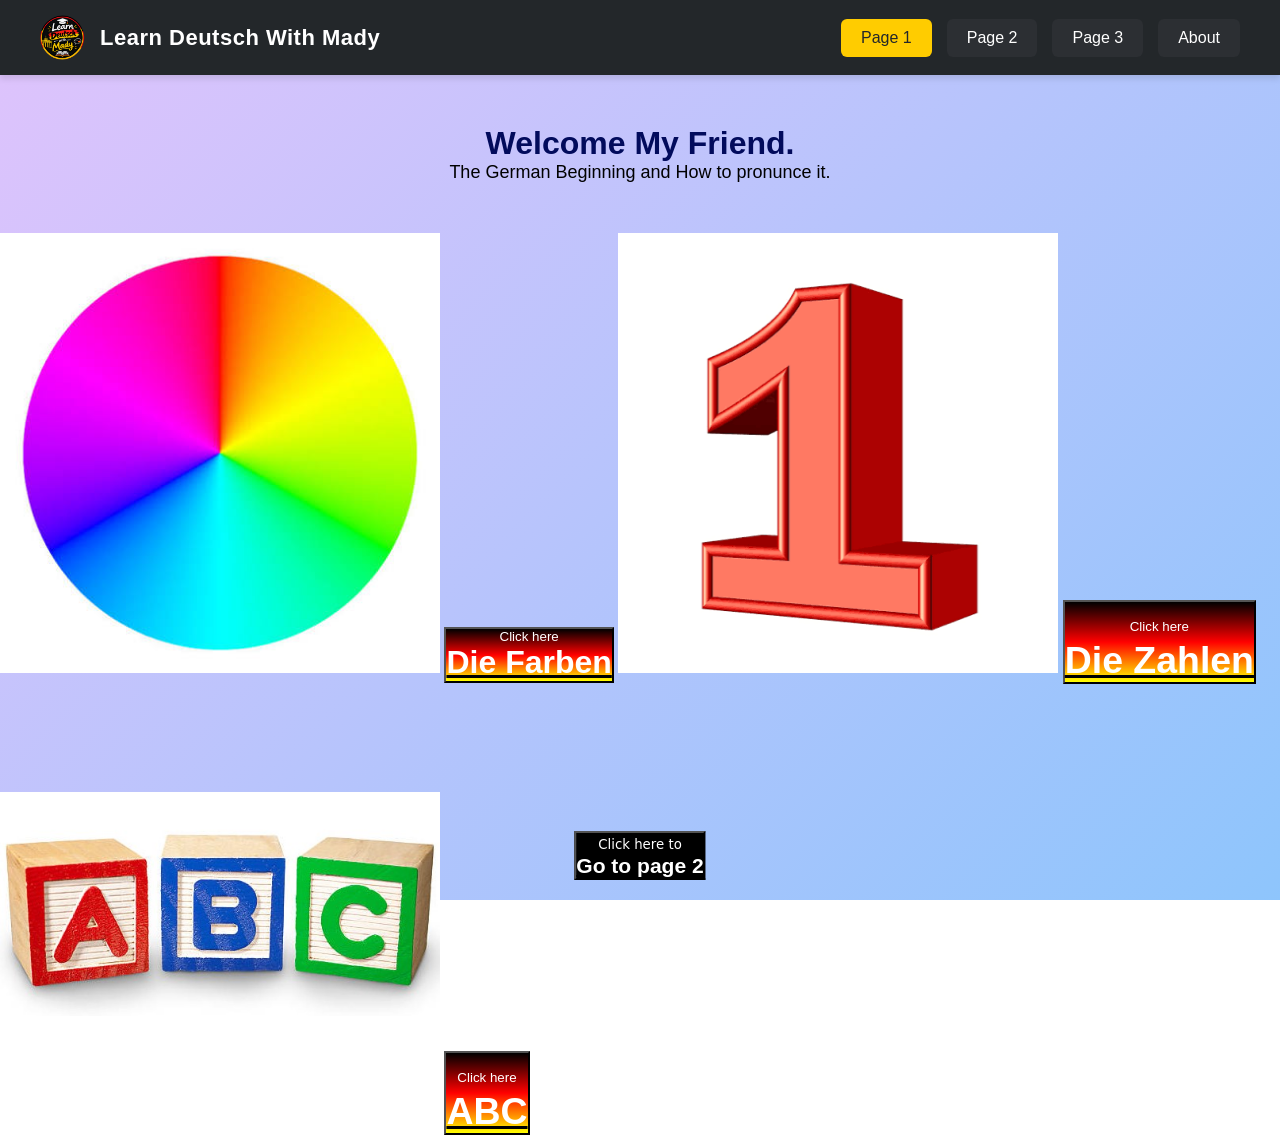
<file: index.html>
<!DOCTYPE html>
<html lang="en">
<head>
    <meta charset="UTF-8">
    <meta name="viewport" content="width=device-width, initial-scale=1.0">
    <title>Page 1 - Learn Deutsch</title>
    <link rel="stylesheet" href="style.css">
</head>
<body class="page1-bg">

    <!-- شريط التنقل (موجود في كل الصفحات للعودة والتنقل) -->
    <nav class="navbar">
        <div class="logo-container">
            <img src="logo.png" alt="Logo" class="logo-img"> 
            <span class="logo-text">Learn Deutsch With Mady</span>
        </div>
        <ul class="nav-links">
            <!-- لاحظ إن كلاس active هنا على Page 1 لأننا واقفين فيها -->
            <li><a href="index.html" class="active">Page 1</a></li>
            <li><a href="page2.html">Page 2</a></li>
            <li><a href="page3.html">Page 3</a></li>
            <li><a href="about.html">About</a></li>
        </ul>
    </nav>

    <!-- محتوى الصفحة الأولى -->
    <div style="padding: 50px; text-align: center;">
        <h1>Welcome My Friend.</h1>
        <p1>The German Beginning and How to pronunce it.</p>
    </div>
        <img src="colors.png" alt="colors">
        <button class="colors-btn">Click here <a href="colors.html"> <h3 class="colors-h3" style="text-align: center; font-size: 32px;"> Die Farben</h3> </a> </button> 


        <img src="Numbers.png" alt="Numbers" style="text-align: left; ">
        <button class="no-btn">Click here <a href="numbers.html" style="text-align: center; font-size: 32px;"> <h3 class="no-h3">Die Zahlen</h3></a></button>

        <img src="Letters.png" alt="Letters" style="text-align: right;">
        <button class="abc-btn">Click here <a href="letters.html" style="text-align: center; font-size: 32px;"> <h3 class="abc-h3"> ABC</h3></a></button>
        

        <button class="next-page-btn">Click here to  <a href="page2.html" style="text-align: center; font-size: large;" > <h3 class="next-page-h3">Go to page 2</h3></a></button> 

              
 
         

</body>
</html>
</file>
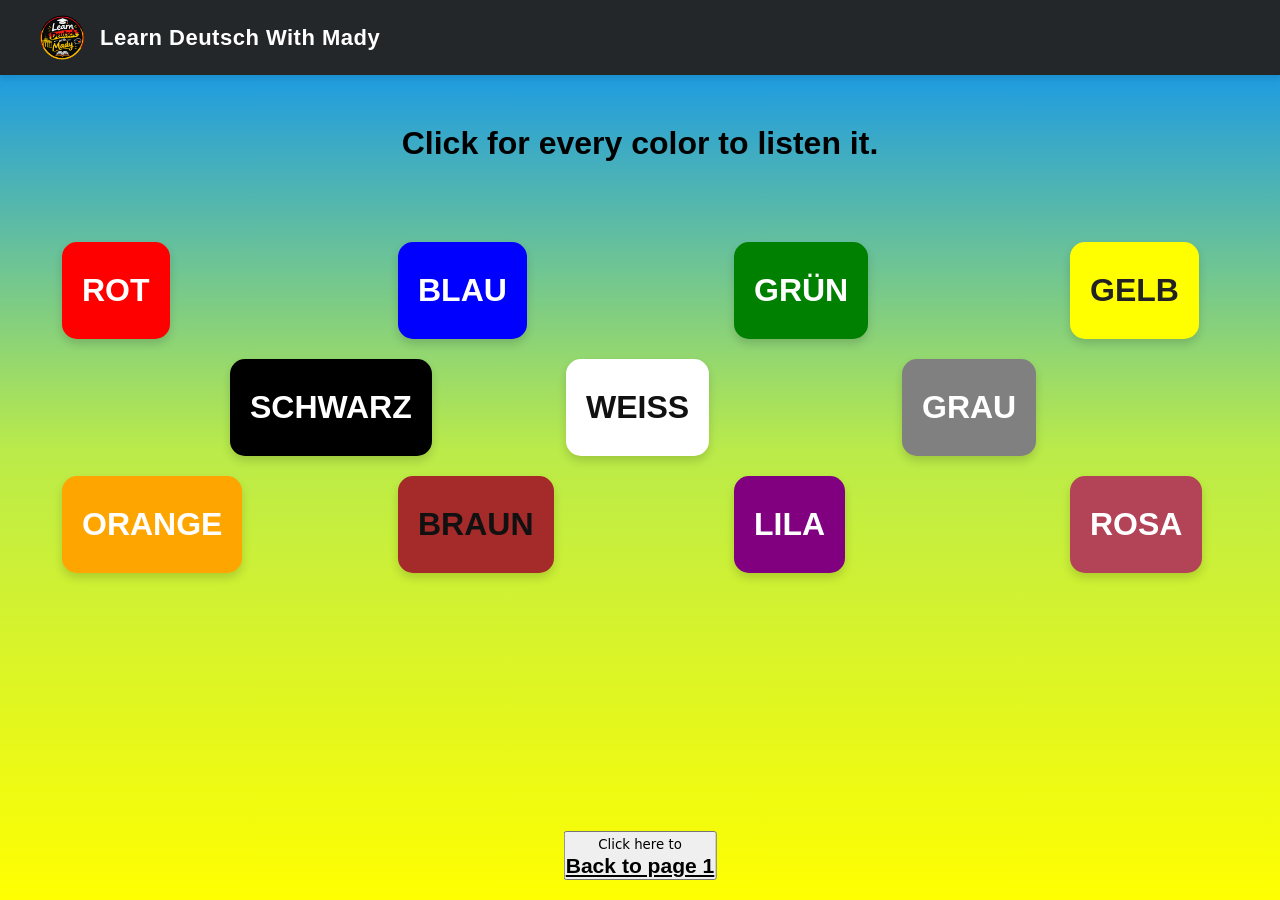
<file: colors.html>
<!DOCTYPE html>
<html lang="en">
<head>
    <meta charset="UTF-8">
    <meta name="viewport" content="width=device-width, initial-scale=1.0">
    <title>Colors page</title>
     <link rel="stylesheet" href="style.css">
</head>
<body class="colors-bg">
    <nav class="navbar">
        <div class="logo-container">
            <img src="logo.png" alt="Logo" class="logo-img"> 
             <span class="logo-text">Learn Deutsch With Mady</span>
        </div>
    </nav>
             <h1 class="color-h1" style="padding: 50px; text-align: center;">Click for every color to listen it.</h1>
              <div class="colors-container"> 
<button class="C1-btn" onclick="let s=new SpeechSynthesisUtterance('Rot'); s.lang='de-DE'; s.rate=0.7; speechSynthesis.speak(s)">Rot</button><br>
<button class="C2-btn" onclick="let s=new SpeechSynthesisUtterance('Blau'); s.lang='de-DE'; s.rate=0.7; speechSynthesis.speak(s)">Blau</button><br>
<button class="C3-btn" onclick="let s=new SpeechSynthesisUtterance('Grün'); s.lang='de-DE'; s.rate=0.7; speechSynthesis.speak(s)">Grün</button><br>
<button class="C4-btn" onclick="let s=new SpeechSynthesisUtterance('Gelb'); s.lang='de-DE'; s.rate=0.7; speechSynthesis.speak(s)">Gelb</button><br>
<button class="C5-btn" onclick="let s=new SpeechSynthesisUtterance('Schwarz'); s.lang='de-DE'; s.rate=0.7; speechSynthesis.speak(s)">Schwarz</button><br>
<button class="C6-btn" onclick="let s=new SpeechSynthesisUtterance('Weiss'); s.lang='de-DE'; s.rate=0.7; speechSynthesis.speak(s)">Weiss</button><br>
<button class="C7-btn" onclick="let s=new SpeechSynthesisUtterance('Grau'); s.lang='de-DE'; s.rate=0.7; speechSynthesis.speak(s)">Grau</button><br>
<button class="C8-btn" onclick="let s=new SpeechSynthesisUtterance('Orange'); s.lang='de-DE'; s.rate=0.7; speechSynthesis.speak(s)">Orange</button><br>
<button class="C9-btn" onclick="let s=new SpeechSynthesisUtterance('Braun'); s.lang='de-DE'; s.rate=0.6; speechSynthesis.speak(s)">Braun</button><br>
<button class="C10-btn" onclick="let s=new SpeechSynthesisUtterance('Lila'); s.lang='de-DE'; s.rate=0.7; speechSynthesis.speak(s)">Lila</button><br>
<button class="C11-btn" onclick="let s=new SpeechSynthesisUtterance('Rosa'); s.lang='de-DE'; s.rate=0.7; speechSynthesis.speak(s)">Rosa</button><br><br><br><br><br><br><br><br>
              </div>
              
               <button class="back-co2-btn">Click here to<a href="index.html" style="text-align: center; font-size: large;" > <h3 class="back-co2-h3">Back to page 1</h3></a></button> 


    
</body>
</html>
</file>
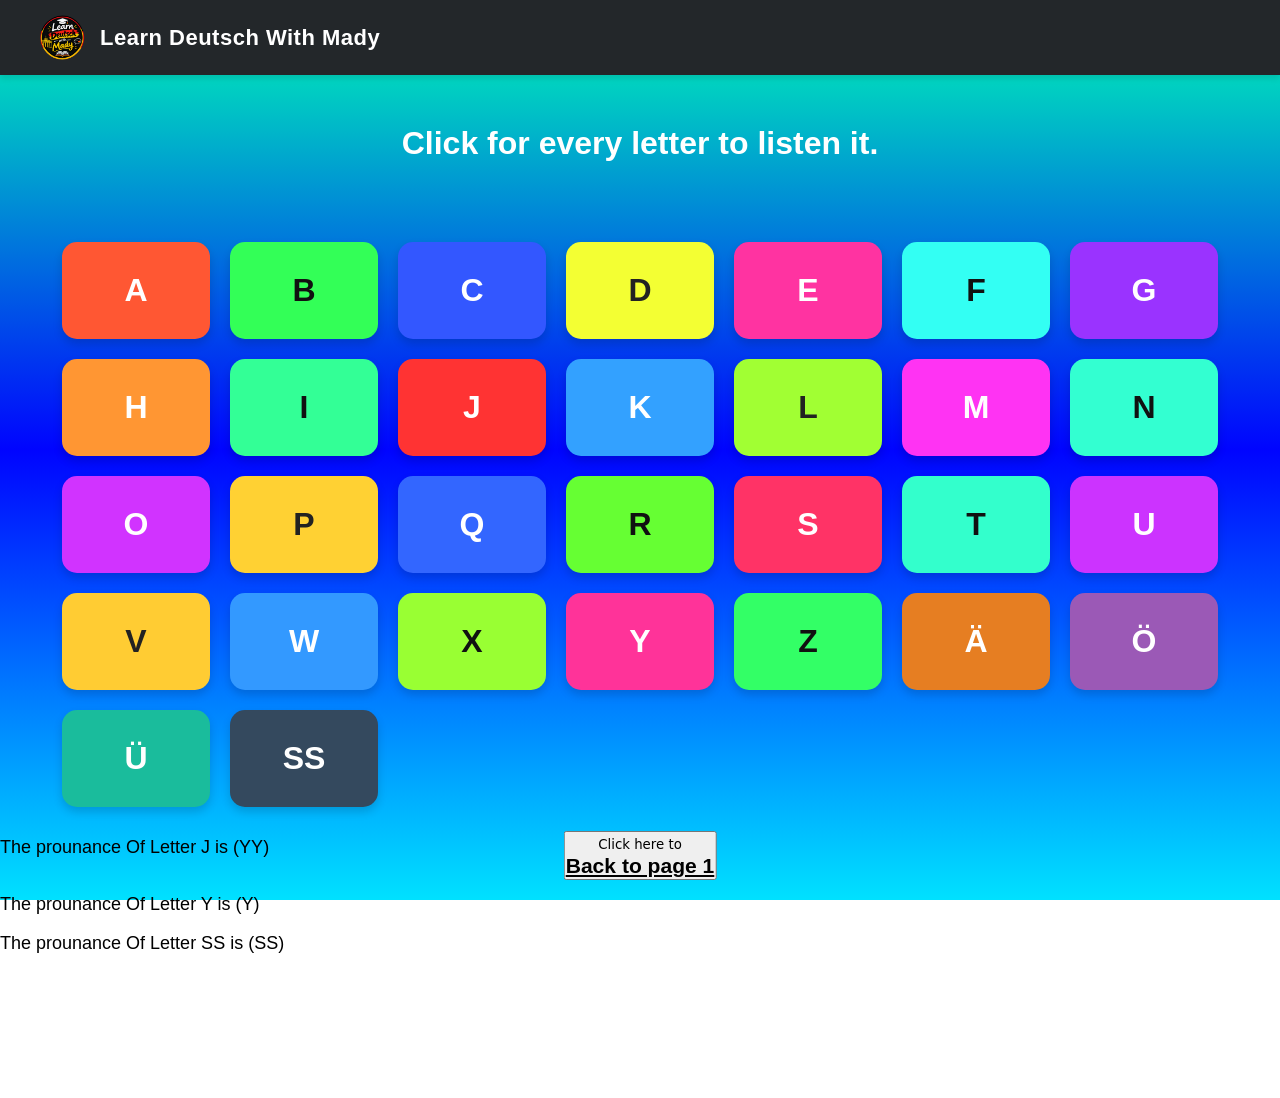
<file: letters.html>
<!DOCTYPE html>
<html lang="en">
<head>
    <meta charset="UTF-8">
    <meta name="viewport" content="width=device-width, initial-scale=1.0">
    <title>Letters page </title>
     <link rel="stylesheet" href="style.css">
</head>
<body class="letters-bg">
    <nav class="navbar">
        <div class="logo-container">
            <img src="logo.png" alt="Logo" class="logo-img"> 
             <span class="logo-text">Learn Deutsch With Mady</span>
        </div>
    </nav>  
    <h1 style="padding: 50px; text-align: center;" class="letters-h1">Click for every letter to listen it.</h1> 
    <div class="letters-container"> 
<button class="L1-btn" onclick="let s=new SpeechSynthesisUtterance('A'); s.lang='de-DE'; s.rate=0.7; speechSynthesis.speak(s)">A</button>
<button class="L2-btn" onclick="let s=new SpeechSynthesisUtterance('B'); s.lang='de-DE'; s.rate=0.7; speechSynthesis.speak(s)">B</button>
<button class="L3-btn" onclick="let s=new SpeechSynthesisUtterance('C'); s.lang='de-DE'; s.rate=0.7; speechSynthesis.speak(s)">C</button>
<button class="L4-btn" onclick="let s=new SpeechSynthesisUtterance('D'); s.lang='de-DE'; s.rate=0.7; speechSynthesis.speak(s)">D</button>
<button class="L5-btn" onclick="let s=new SpeechSynthesisUtterance('E'); s.lang='de-DE'; s.rate=0.7; speechSynthesis.speak(s)">E</button>
<button class="L6-btn" onclick="let s=new SpeechSynthesisUtterance('F'); s.lang='de-DE'; s.rate=0.7; speechSynthesis.speak(s)">F</button>
<button class="L7-btn" onclick="let s=new SpeechSynthesisUtterance('G'); s.lang='de-DE'; s.rate=0.7; speechSynthesis.speak(s)">G</button>
<button class="L8-btn" onclick="let s=new SpeechSynthesisUtterance('H'); s.lang='de-DE'; s.rate=0.7; speechSynthesis.speak(s)">H</button>
<button class="L9-btn" onclick="let s=new SpeechSynthesisUtterance('I'); s.lang='de-DE'; s.rate=0.7; speechSynthesis.speak(s)">I</button>
<button class="L10-btn" onclick="let s=new SpeechSynthesisUtterance('J'); s.lang='de-DE'; s.rate=0.7; speechSynthesis.speak(s)">J</button>
<button class="L11-btn" onclick="let s=new SpeechSynthesisUtterance('K'); s.lang='de-DE'; s.rate=0.7; speechSynthesis.speak(s)">K</button>
<button class="L12-btn" onclick="let s=new SpeechSynthesisUtterance('L'); s.lang='de-DE'; s.rate=0.7; speechSynthesis.speak(s)">L</button>
<button class="L13-btn" onclick="let s=new SpeechSynthesisUtterance('M'); s.lang='de-DE'; s.rate=0.7; speechSynthesis.speak(s)">M</button>
<button class="L14-btn" onclick="let s=new SpeechSynthesisUtterance('N'); s.lang='de-DE'; s.rate=0.7; speechSynthesis.speak(s)">N</button>
<button class="L15-btn" onclick="let s=new SpeechSynthesisUtterance('O'); s.lang='de-DE'; s.rate=0.7; speechSynthesis.speak(s)">O</button>
<button class="L16-btn" onclick="let s=new SpeechSynthesisUtterance('P'); s.lang='de-DE'; s.rate=0.7; speechSynthesis.speak(s)">P</button>
<button class="L17-btn" onclick="let s=new SpeechSynthesisUtterance('Q'); s.lang='de-DE'; s.rate=0.7; speechSynthesis.speak(s)">Q</button>
<button class="L18-btn" onclick="let s=new SpeechSynthesisUtterance('R'); s.lang='de-DE'; s.rate=0.7; speechSynthesis.speak(s)">R</button>
<button class="L19-btn" onclick="let s=new SpeechSynthesisUtterance('S'); s.lang='de-DE'; s.rate=0.7; speechSynthesis.speak(s)">S</button>
<button class="L20-btn" onclick="let s=new SpeechSynthesisUtterance('T'); s.lang='de-DE'; s.rate=0.7; speechSynthesis.speak(s)">T</button>
<button class="L21-btn" onclick="let s=new SpeechSynthesisUtterance('U'); s.lang='de-DE'; s.rate=0.7; speechSynthesis.speak(s)">U</button>
<button class="L22-btn" onclick="let s=new SpeechSynthesisUtterance('V'); s.lang='de-DE'; s.rate=0.7; speechSynthesis.speak(s)">V</button>
<button class="L23-btn" onclick="let s=new SpeechSynthesisUtterance('W'); s.lang='de-DE'; s.rate=0.7; speechSynthesis.speak(s)">W</button>
<button class="L24-btn" onclick="let s=new SpeechSynthesisUtterance('X'); s.lang='de-DE'; s.rate=0.7; speechSynthesis.speak(s)">X</button>
<button class="L25-btn" onclick="let s=new SpeechSynthesisUtterance('Y'); s.lang='de-DE'; s.rate=0.7; speechSynthesis.speak(s)">Y</button>
<button class="L26-btn" onclick="let s=new SpeechSynthesisUtterance('Z'); s.lang='de-DE'; s.rate=0.7; speechSynthesis.speak(s)">Z</button>
<button class="L27-btn" onclick="let s=new SpeechSynthesisUtterance('Ä'); s.lang='de-DE'; s.rate=0.7; speechSynthesis.speak(s)">Ä</button>
<button class="L28-btn" onclick="let s=new SpeechSynthesisUtterance('Ö'); s.lang='de-DE'; s.rate=0.7; speechSynthesis.speak(s)">Ö</button>
<button class="L29-btn" onclick="let s=new SpeechSynthesisUtterance('Ü'); s.lang='de-DE'; s.rate=0.7; speechSynthesis.speak(s)">Ü</button>
<button class="L30-btn" onclick="let s=new SpeechSynthesisUtterance('ß'); s.lang='de-DE'; s.rate=0.7; speechSynthesis.speak(s)">ß</button>
    </div>

    <p>The prounance Of Letter J is (YY)</p><br><br>
    <p123>The prounance Of Letter Y is (Y)</p123><br><br>
    <p1>The prounance Of Letter SS is (SS)</p1><br><br><br><br><br><br><br><br><br>

            <button class="back-page1-btn">Click here to<a href="index.html" style="text-align: center; font-size: large;" > <h3 class="back-page1-h3">Back to page 1</h3></a></button> 
            

    
</body>
</html>
</file>
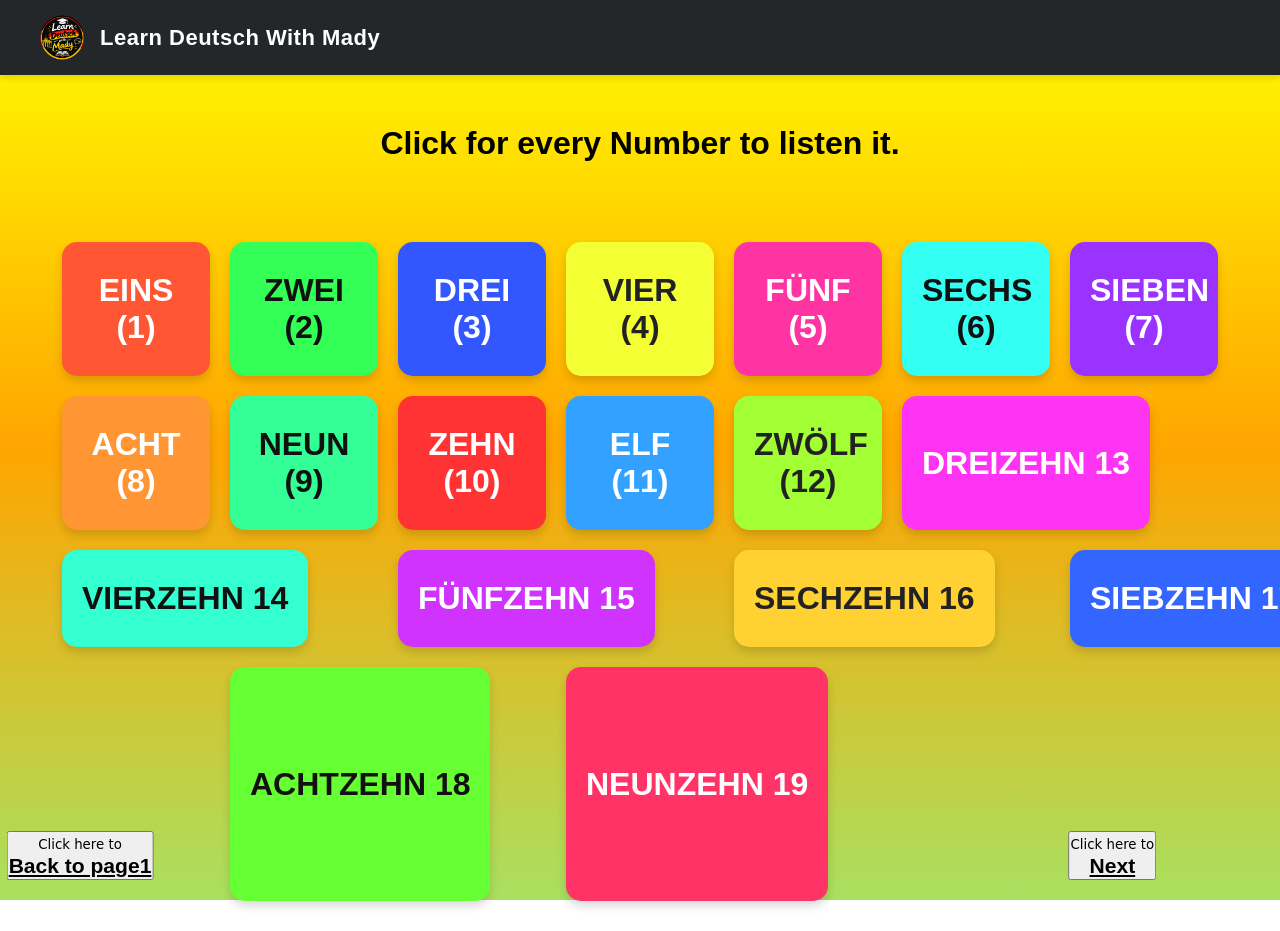
<file: numbers.html>
<!DOCTYPE html>
<html lang="en">
<head>
    <meta charset="UTF-8">
    <meta name="viewport" content="width=device-width, initial-scale=1.0">
    <title>Numbers page</title>
     <link rel="stylesheet" href="style.css">
</head>
<body class="numbers-bg">
    <nav class="navbar">
        <div class="logo-container">
            <img src="logo.png" alt="Logo" class="logo-img"> 
             <span class="logo-text">Learn Deutsch With Mady</span>

        </div>
    </nav>

    <h1 style="padding: 50px; text-align: center;" class="numbers-h1">Click for every Number to listen it.</h1> 
    <div class="numbers-container"> 
<button class="N1-btn" onclick="let s=new SpeechSynthesisUtterance('1'); s.lang='de-DE'; s.rate=0.7; speechSynthesis.speak(s)">Eins (1)</button>
<button class="N2-btn" onclick="let s=new SpeechSynthesisUtterance('2'); s.lang='de-DE'; s.rate=0.7; speechSynthesis.speak(s)">Zwei (2)</button>
<button class="N3-btn" onclick="let s=new SpeechSynthesisUtterance('3'); s.lang='de-DE'; s.rate=0.7; speechSynthesis.speak(s)">Drei (3)</button>
<button class="N4-btn" onclick="let s=new SpeechSynthesisUtterance('4'); s.lang='de-DE'; s.rate=0.7; speechSynthesis.speak(s)">Vier (4)</button>
<button class="N5-btn" onclick="let s=new SpeechSynthesisUtterance('5'); s.lang='de-DE'; s.rate=0.7; speechSynthesis.speak(s)">Fünf (5)</button>
<button class="N6-btn" onclick="let s=new SpeechSynthesisUtterance('6'); s.lang='de-DE'; s.rate=0.7; speechSynthesis.speak(s)">Sechs (6)</button>
<button class="N7-btn" onclick="let s=new SpeechSynthesisUtterance('7'); s.lang='de-DE'; s.rate=0.7; speechSynthesis.speak(s)">Sieben (7)</button>
<button class="N8-btn" onclick="let s=new SpeechSynthesisUtterance('8'); s.lang='de-DE'; s.rate=0.7; speechSynthesis.speak(s)">Acht (8)</button>
<button class="N9-btn" onclick="let s=new SpeechSynthesisUtterance('9'); s.lang='de-DE'; s.rate=0.7; speechSynthesis.speak(s)">Neun (9)</button>
<button class="N10-btn" onclick="let s=new SpeechSynthesisUtterance('10'); s.lang='de-DE'; s.rate=0.7; speechSynthesis.speak(s)">Zehn (10)</button>
<button class="N11-btn" onclick="let s=new SpeechSynthesisUtterance('11'); s.lang='de-DE'; s.rate=0.7; speechSynthesis.speak(s)">Elf (11)</button>
<button class="N12-btn" onclick="let s=new SpeechSynthesisUtterance('12'); s.lang='de-DE'; s.rate=0.7; speechSynthesis.speak(s)">Zwölf (12)</button>
<button class="N13-btn" onclick="let s=new SpeechSynthesisUtterance('13'); s.lang='de-DE'; s.rate=0.7; speechSynthesis.speak(s)">Dreizehn 13</button><br>
<button class="N14-btn" onclick="let s=new SpeechSynthesisUtterance('14'); s.lang='de-DE'; s.rate=0.7; speechSynthesis.speak(s)">Vierzehn 14</button><br>
<button class="N15-btn" onclick="let s=new SpeechSynthesisUtterance('15'); s.lang='de-DE'; s.rate=0.7; speechSynthesis.speak(s)">Fünfzehn 15</button><br>
<button class="N16-btn" onclick="let s=new SpeechSynthesisUtterance('16'); s.lang='de-DE'; s.rate=0.7; speechSynthesis.speak(s)">Sechzehn 16</button><br>
<button class="N17-btn" onclick="let s=new SpeechSynthesisUtterance('17'); s.lang='de-DE'; s.rate=0.7; speechSynthesis.speak(s)">Siebzehn 17</button><br>
<button class="N18-btn" onclick="let s=new SpeechSynthesisUtterance('18'); s.lang='de-DE'; s.rate=0.7; speechSynthesis.speak(s)">Achtzehn 18</button><br>
<button class="N19-btn" onclick="let s=new SpeechSynthesisUtterance('19'); s.lang='de-DE'; s.rate=0.7; speechSynthesis.speak(s)">Neunzehn 19</button><br><br><br><br><br><br><br><br><br><br><br><br><br>
    </div>
      <button class="back-no1-btn">Click here to<a href="index.html" style="text-align: center; font-size: large;" > <h3 class="back-no1-h3">Back to page1</h3></a></button> 
      <button class="next-no1-btn">Click here to<a href="numbers1.html" style="text-align: center; font-size: large;" > <h3 class="next-no1-h3">     Next       </h3></a></button> 


    
</body>
</html>
</file>
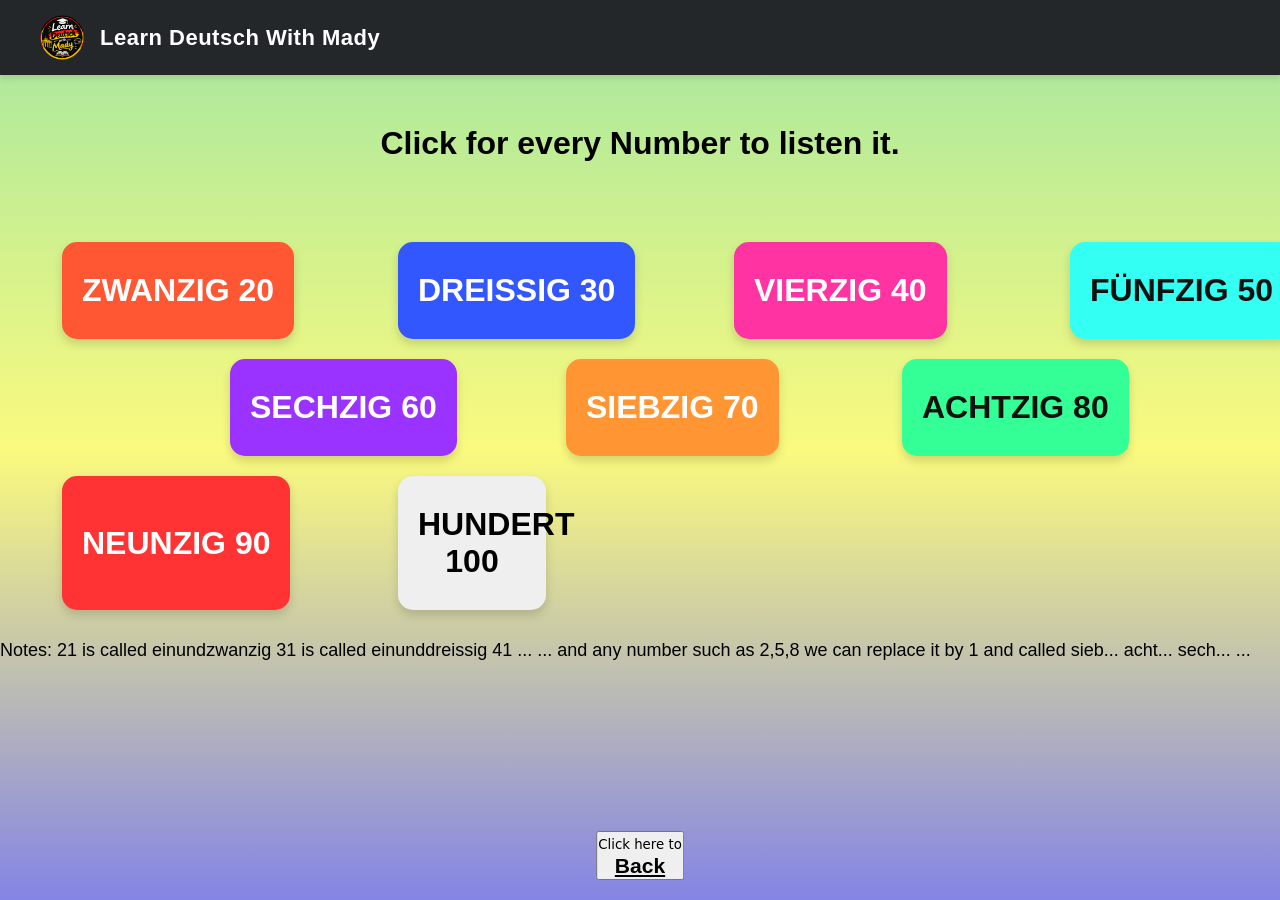
<file: numbers1.html>
<!DOCTYPE html>
<html lang="en">
<head>
    <meta charset="UTF-8">
    <meta name="viewport" content="width=device-width, initial-scale=1.0">
    <title>Numbers Page 2</title>
     <link rel="stylesheet" href="style.css">
</head>
    <body class="numbers2-bg">
    <nav class="navbar">
        <div class="logo-container">
            <img src="logo.png" alt="Logo" class="logo-img"> 
             <span class="logo-text">Learn Deutsch With Mady</span>

        </div>
    </nav>

    <h1 style="padding: 50px; text-align: center;" class="numbers2-h1">Click for every Number to listen it.</h1> 
     <div class="numbers1-container">
    <button class="N20-btn" onclick="let s=new SpeechSynthesisUtterance('20'); s.lang='de-DE'; s.rate=0.7; speechSynthesis.speak(s)">Zwanzig 20</button><br>
    <button class="N30-btn" onclick="let s=new SpeechSynthesisUtterance('30'); s.lang='de-DE'; s.rate=0.7; speechSynthesis.speak(s)">Dreißig 30</button><br>
    <button class="N40-btn" onclick="let s=new SpeechSynthesisUtterance('40'); s.lang='de-DE'; s.rate=0.7; speechSynthesis.speak(s)">Vierzig 40</button><br>
    <button class="N50-btn" onclick="let s=new SpeechSynthesisUtterance('50'); s.lang='de-DE'; s.rate=0.7; speechSynthesis.speak(s)">Fünfzig 50</button><br>
    <button class="N60-btn" onclick="let s=new SpeechSynthesisUtterance('60'); s.lang='de-DE'; s.rate=0.7; speechSynthesis.speak(s)">Sechzig 60</button><br>
    <button class="N70-btn" onclick="let s=new SpeechSynthesisUtterance('70'); s.lang='de-DE'; s.rate=0.7; speechSynthesis.speak(s)">Siebzig 70</button><br>
    <button class="N80-btn" onclick="let s=new SpeechSynthesisUtterance('80'); s.lang='de-DE'; s.rate=0.7; speechSynthesis.speak(s)">Achtzig 80</button><br>
    <button class="N90-btn" onclick="let s=new SpeechSynthesisUtterance('90'); s.lang='de-DE'; s.rate=0.7; speechSynthesis.speak(s)">Neunzig 90</button><br>
    <button class="N100-btn" onclick="let s=new SpeechSynthesisUtterance('100'); s.lang='de-DE'; s.rate=0.7; speechSynthesis.speak(s)">Hundert 100</button><br>
</div>

<p>Notes:
    21 is called einundzwanzig
    31 is called einunddreissig
    41 ...
    ...
    and any number such as 2,5,8 we can replace it by 1 and called sieb...
    acht...
    sech...
    ... 
</p><br><br><br><br><br><br><br><br><br><br><br><br>
     <button class="back-no2-btn">Click here to<a href="numbers.html" style="text-align: center; font-size: large;" > <h3 class="back-no2-h3">Back</h3></a></button> 
</body>
</html>
</file>
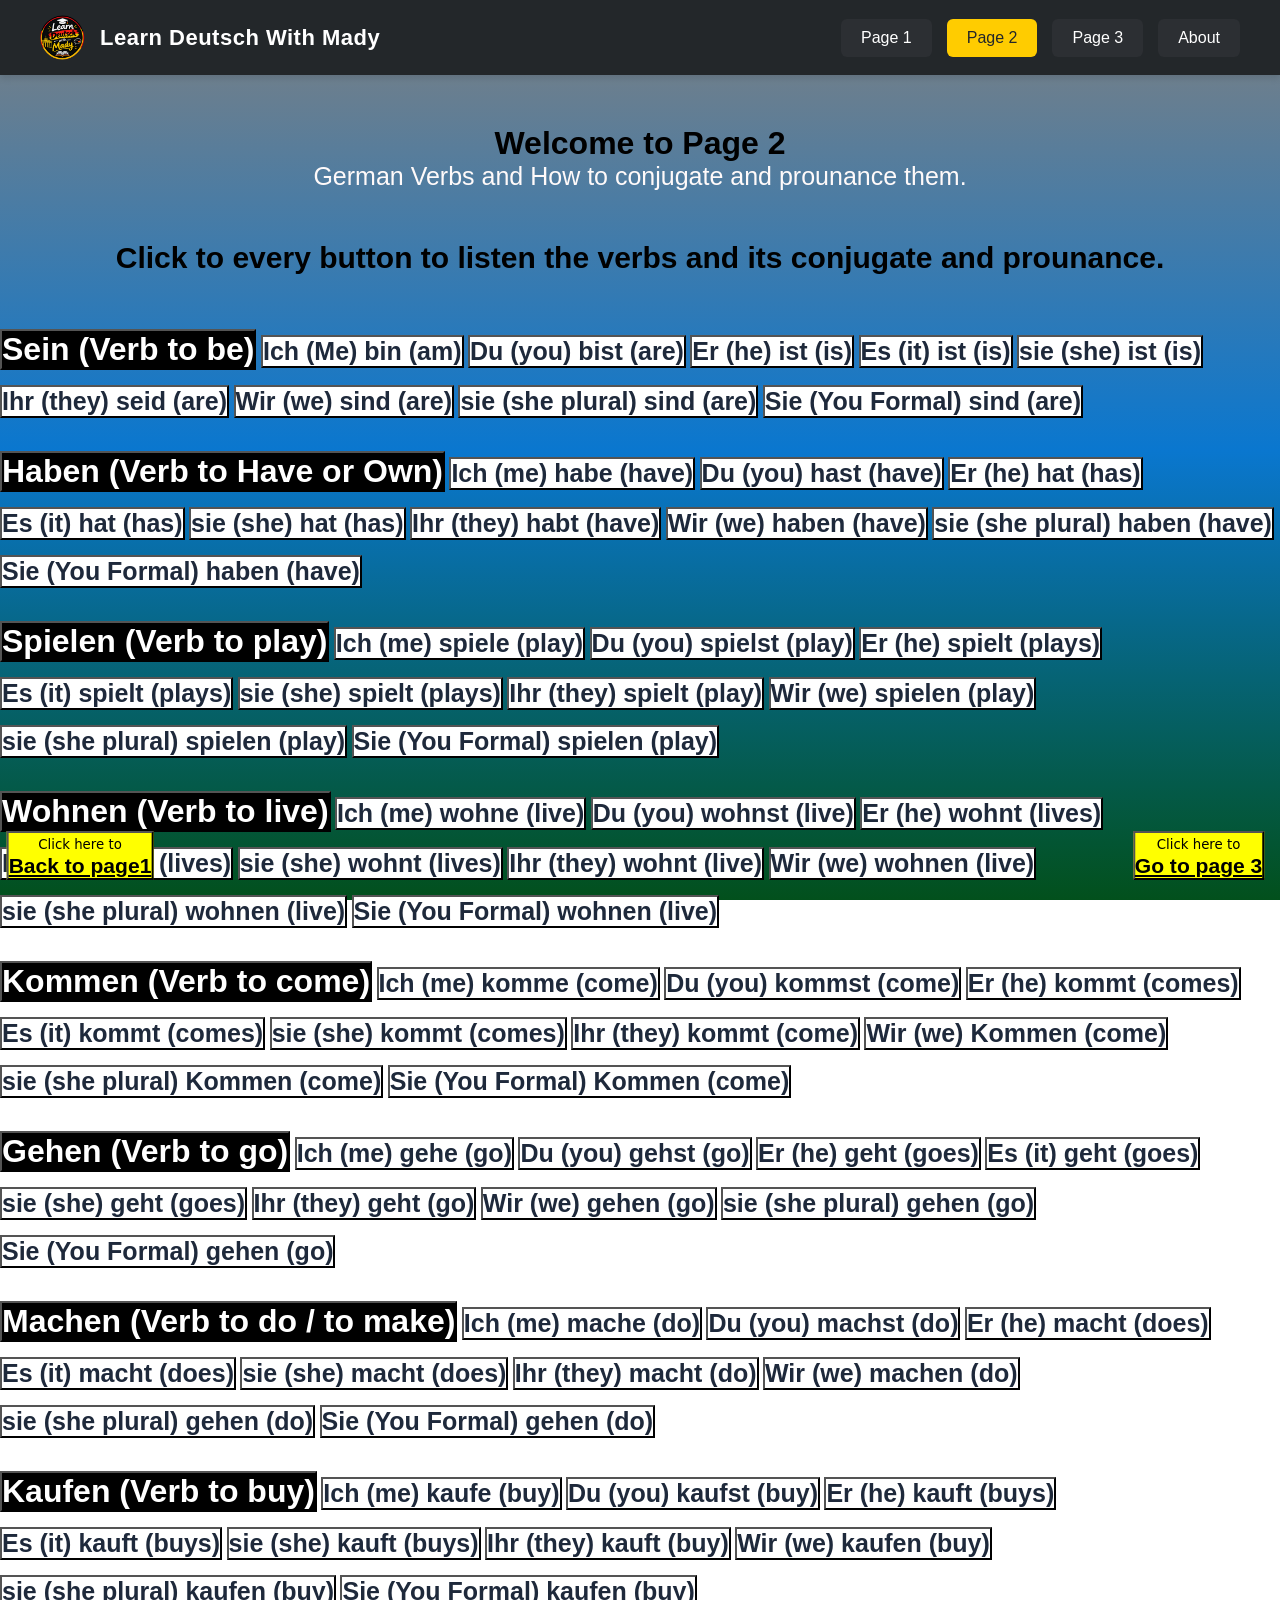
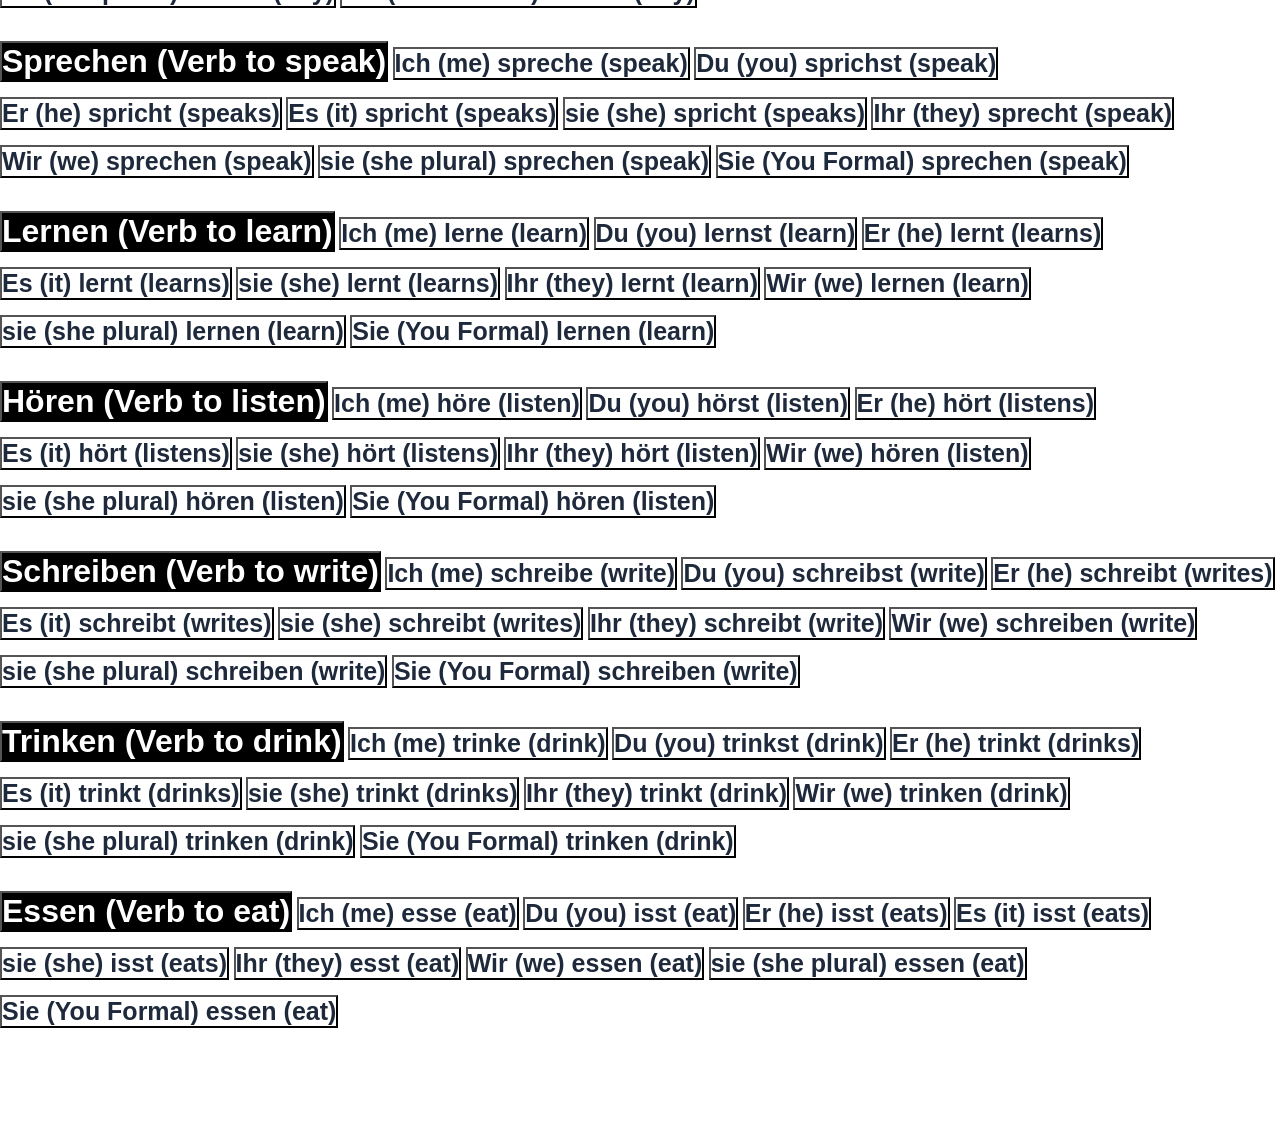
<file: page2.html>
<!DOCTYPE html>
<html lang="en">
<head>
    <meta charset="UTF-8">
    <meta name="viewport" content="width=device-width, initial-scale=1.0">
    <title>Page 2 - Learn Deutsch</title>
    <link rel="stylesheet" href="style.css">
</head>
<body class="page2-bg">

    <nav class="navbar">
        <div class="logo-container">
            <img src="logo.png" alt="Logo" class="logo-img"> 
            <span class="logo-text">Learn Deutsch With Mady</span>
        </div>
        <ul class="nav-links">
            <li><a href="index.html">Page 1</a></li>
            <li><a href="page2.html" class="active">Page 2</a></li>
            <li><a href="page3.html">Page 3</a></li>
            <li><a href="about.html">About</a></li>
        </ul>
    </nav>

    <div style="padding: 50px; text-align: center;">
        <h1 class="h2">Welcome to Page 2</h1>
        <p2>German Verbs and How to conjugate and prounance them.</p>
    </div>
    <h2 class="s-h3">Click to every button to listen the verbs and its conjugate and prounance.</h2><br><br><br>
      <button class="v1-btn" onclick="let s=new SpeechSynthesisUtterance('Sein'); s.lang='de-DE'; s.rate=0.7; speechSynthesis.speak(s)"> Sein (Verb to be)</button>
     <button class="v2-btn" onclick="let s=new SpeechSynthesisUtterance('Ich bin'); s.lang='de-DE'; s.rate=0.7; speechSynthesis.speak(s)"> Ich (Me) bin (am)</button>
      <button class="v3-btn" onclick="let s=new SpeechSynthesisUtterance('Du bist'); s.lang='de-DE'; s.rate=0.7; speechSynthesis.speak(s)"> Du (you) bist (are)</button>
      <button class="v4-btn" onclick="let s=new SpeechSynthesisUtterance('Er ist'); s.lang='de-DE'; s.rate=0.7; speechSynthesis.speak(s)"> Er (he) ist (is)</button>
      <button class="v5-btn" onclick="let s=new SpeechSynthesisUtterance('Es ist'); s.lang='de-DE'; s.rate=0.7; speechSynthesis.speak(s)"> Es (it) ist (is)</button>
      <button class="v6-btn" onclick="let s=new SpeechSynthesisUtterance('sie ist'); s.lang='de-DE'; s.rate=0.7; speechSynthesis.speak(s)"> sie (she) ist (is)</button>
      <button class="v7-btn" onclick="let s=new SpeechSynthesisUtterance('Ihr seid'); s.lang='de-DE'; s.rate=0.7; speechSynthesis.speak(s)"> Ihr (they) seid (are)</button>
      <button class="v8-btn" onclick="let s=new SpeechSynthesisUtterance('Wir sind'); s.lang='de-DE'; s.rate=0.7; speechSynthesis.speak(s)"> Wir (we) sind (are)</button>
      <button class="v8-btn" onclick="let s=new SpeechSynthesisUtterance('sie sind'); s.lang='de-DE'; s.rate=0.7; speechSynthesis.speak(s)"> sie (she plural) sind (are)</button>
      <button class="v10-btn" onclick="let s=new SpeechSynthesisUtterance('Sie sind'); s.lang='de-DE'; s.rate=0.7; speechSynthesis.speak(s)"> Sie (You Formal) sind (are)</button><br><br>

     <button class="v11-btn" onclick="let s=new SpeechSynthesisUtterance('Haben'); s.lang='de-DE'; s.rate=0.7; speechSynthesis.speak(s)"> Haben (Verb to Have or Own)</button>
     <button class="v12-btn" onclick="let s=new SpeechSynthesisUtterance('Ich habe'); s.lang='de-DE'; s.rate=0.7; speechSynthesis.speak(s)"> Ich (me) habe (have)</button>
      <button class="v13-btn" onclick="let s=new SpeechSynthesisUtterance('Du hast'); s.lang='de-DE'; s.rate=0.7; speechSynthesis.speak(s)"> Du (you) hast (have)</button>
      <button class="v14-btn" onclick="let s=new SpeechSynthesisUtterance('Er hat'); s.lang='de-DE'; s.rate=0.7; speechSynthesis.speak(s)"> Er (he) hat (has)</button>
      <button class="v15-btn" onclick="let s=new SpeechSynthesisUtterance('Es hat'); s.lang='de-DE'; s.rate=0.7; speechSynthesis.speak(s)"> Es (it) hat (has)</button>
      <button class="v16-btn" onclick="let s=new SpeechSynthesisUtterance('sie hat'); s.lang='de-DE'; s.rate=0.7; speechSynthesis.speak(s)"> sie (she) hat (has)</button>
      <button class="v17-btn" onclick="let s=new SpeechSynthesisUtterance('Ihr habt'); s.lang='de-DE'; s.rate=0.7; speechSynthesis.speak(s)"> Ihr (they) habt (have)</button>
      <button class="v18-btn" onclick="let s=new SpeechSynthesisUtterance('Wir haben'); s.lang='de-DE'; s.rate=0.7; speechSynthesis.speak(s)"> Wir (we) haben (have)</button>
      <button class="v19-btn" onclick="let s=new SpeechSynthesisUtterance('sie haben'); s.lang='de-DE'; s.rate=0.7; speechSynthesis.speak(s)"> sie (she plural) haben (have)</button>
      <button class="v20-btn" onclick="let s=new SpeechSynthesisUtterance('Sie haben'); s.lang='de-DE'; s.rate=0.7; speechSynthesis.speak(s)"> Sie (You Formal) haben (have)</button><br><br>

     <button class="v21-btn" onclick="let s=new SpeechSynthesisUtterance('Spielen'); s.lang='de-DE'; s.rate=0.7; speechSynthesis.speak(s)"> Spielen (Verb to play)</button>
     <button class="v22-btn" onclick="let s=new SpeechSynthesisUtterance('Ich spiele'); s.lang='de-DE'; s.rate=0.7; speechSynthesis.speak(s)"> Ich (me) spiele (play)</button>
      <button class="v23-btn" onclick="let s=new SpeechSynthesisUtterance('Du spielst'); s.lang='de-DE'; s.rate=0.7; speechSynthesis.speak(s)"> Du (you) spielst (play)</button>
      <button class="v24-btn" onclick="let s=new SpeechSynthesisUtterance('Er spielt'); s.lang='de-DE'; s.rate=0.7; speechSynthesis.speak(s)"> Er (he) spielt (plays)</button>
      <button class="v25-btn" onclick="let s=new SpeechSynthesisUtterance('Es spielt'); s.lang='de-DE'; s.rate=0.7; speechSynthesis.speak(s)"> Es (it) spielt (plays)</button>
      <button class="v26-btn" onclick="let s=new SpeechSynthesisUtterance('sie spielt'); s.lang='de-DE'; s.rate=0.7; speechSynthesis.speak(s)"> sie (she) spielt (plays)</button>
      <button class="v27-btn" onclick="let s=new SpeechSynthesisUtterance('Ihr spielt'); s.lang='de-DE'; s.rate=0.7; speechSynthesis.speak(s)"> Ihr (they) spielt (play)</button>
      <button class="v28-btn" onclick="let s=new SpeechSynthesisUtterance('Wir spielen'); s.lang='de-DE'; s.rate=0.7; speechSynthesis.speak(s)"> Wir (we) spielen (play)</button>
      <button class="v29-btn" onclick="let s=new SpeechSynthesisUtterance('sie spielen'); s.lang='de-DE'; s.rate=0.7; speechSynthesis.speak(s)"> sie (she plural) spielen (play)</button>
      <button class="v30-btn" onclick="let s=new SpeechSynthesisUtterance('Sie spielen'); s.lang='de-DE'; s.rate=0.7; speechSynthesis.speak(s)"> Sie (You Formal) spielen (play)</button><br><br>

    <button class="v31-btn" onclick="let s=new SpeechSynthesisUtterance('Wohnen'); s.lang='de-DE'; s.rate=0.7; speechSynthesis.speak(s)"> Wohnen (Verb to live)</button>
     <button class="v32-btn" onclick="let s=new SpeechSynthesisUtterance('Ich wohne'); s.lang='de-DE'; s.rate=0.7; speechSynthesis.speak(s)"> Ich (me) wohne (live)</button>
      <button class="v33-btn" onclick="let s=new SpeechSynthesisUtterance('Du wohnst'); s.lang='de-DE'; s.rate=0.7; speechSynthesis.speak(s)"> Du (you) wohnst (live)</button>
      <button class="v34-btn" onclick="let s=new SpeechSynthesisUtterance('Er wohnt'); s.lang='de-DE'; s.rate=0.7; speechSynthesis.speak(s)"> Er (he) wohnt (lives)</button>
      <button class="v35-btn" onclick="let s=new SpeechSynthesisUtterance('Es wohnt'); s.lang='de-DE'; s.rate=0.7; speechSynthesis.speak(s)"> Es (it) wohnt (lives)</button>
      <button class="v36-btn" onclick="let s=new SpeechSynthesisUtterance('sie spielt'); s.lang='de-DE'; s.rate=0.7; speechSynthesis.speak(s)"> sie (she) wohnt (lives)</button>
      <button class="v37-btn" onclick="let s=new SpeechSynthesisUtterance('Ihr wohnt'); s.lang='de-DE'; s.rate=0.7; speechSynthesis.speak(s)"> Ihr (they) wohnt (live)</button>
      <button class="v38-btn" onclick="let s=new SpeechSynthesisUtterance('Wir wohnen'); s.lang='de-DE'; s.rate=0.7; speechSynthesis.speak(s)"> Wir (we) wohnen (live)</button>
      <button class="v39-btn" onclick="let s=new SpeechSynthesisUtterance('sie wohnen'); s.lang='de-DE'; s.rate=0.7; speechSynthesis.speak(s)"> sie (she plural) wohnen (live)</button>
      <button class="v40-btn" onclick="let s=new SpeechSynthesisUtterance('Sie wohnen'); s.lang='de-DE'; s.rate=0.7; speechSynthesis.speak(s)"> Sie (You Formal) wohnen (live)</button><br><br>

    <button class="v41-btn" onclick="let s=new SpeechSynthesisUtterance('Kommen'); s.lang='de-DE'; s.rate=0.7; speechSynthesis.speak(s)"> Kommen (Verb to come)</button>
     <button class="v42-btn" onclick="let s=new SpeechSynthesisUtterance('Ich komme'); s.lang='de-DE'; s.rate=0.7; speechSynthesis.speak(s)"> Ich (me) komme (come)</button>
      <button class="v43-btn" onclick="let s=new SpeechSynthesisUtterance('Du kommst'); s.lang='de-DE'; s.rate=0.7; speechSynthesis.speak(s)"> Du (you) kommst (come)</button>
      <button class="v44-btn" onclick="let s=new SpeechSynthesisUtterance('Er kommt'); s.lang='de-DE'; s.rate=0.7; speechSynthesis.speak(s)"> Er (he) kommt (comes)</button>
      <button class="v45-btn" onclick="let s=new SpeechSynthesisUtterance('Es kommt'); s.lang='de-DE'; s.rate=0.7; speechSynthesis.speak(s)"> Es (it) kommt (comes)</button>
      <button class="v46-btn" onclick="let s=new SpeechSynthesisUtterance('sie kommt'); s.lang='de-DE'; s.rate=0.7; speechSynthesis.speak(s)"> sie (she) kommt (comes)</button>
      <button class="v47-btn" onclick="let s=new SpeechSynthesisUtterance('Ihr kommt'); s.lang='de-DE'; s.rate=0.7; speechSynthesis.speak(s)"> Ihr (they) kommt (come)</button>
      <button class="v48-btn" onclick="let s=new SpeechSynthesisUtterance('Wir Kommen'); s.lang='de-DE'; s.rate=0.7; speechSynthesis.speak(s)"> Wir (we) Kommen (come)</button>
      <button class="v49-btn" onclick="let s=new SpeechSynthesisUtterance('sie Kommen'); s.lang='de-DE'; s.rate=0.7; speechSynthesis.speak(s)"> sie (she plural) Kommen (come)</button>
      <button class="v50-btn" onclick="let s=new SpeechSynthesisUtterance('Sie Kommen'); s.lang='de-DE'; s.rate=0.7; speechSynthesis.speak(s)"> Sie (You Formal) Kommen (come)</button><br><br>

    <button class="v51-btn" onclick="let s=new SpeechSynthesisUtterance('Gehen'); s.lang='de-DE'; s.rate=0.7; speechSynthesis.speak(s)"> Gehen (Verb to go)</button>
     <button class="v52-btn" onclick="let s=new SpeechSynthesisUtterance('Ich gehe'); s.lang='de-DE'; s.rate=0.7; speechSynthesis.speak(s)"> Ich (me) gehe (go)</button>
      <button class="v53-btn" onclick="let s=new SpeechSynthesisUtterance('Du gehst'); s.lang='de-DE'; s.rate=0.7; speechSynthesis.speak(s)"> Du (you) gehst (go)</button>
      <button class="v54-btn" onclick="let s=new SpeechSynthesisUtterance('Er geht'); s.lang='de-DE'; s.rate=0.7; speechSynthesis.speak(s)"> Er (he) geht (goes)</button>
      <button class="v55-btn" onclick="let s=new SpeechSynthesisUtterance('Es geht'); s.lang='de-DE'; s.rate=0.7; speechSynthesis.speak(s)"> Es (it) geht (goes)</button>
      <button class="v56-btn" onclick="let s=new SpeechSynthesisUtterance('sie geht'); s.lang='de-DE'; s.rate=0.7; speechSynthesis.speak(s)"> sie (she) geht (goes)</button>
      <button class="v57-btn" onclick="let s=new SpeechSynthesisUtterance('Ihr geht'); s.lang='de-DE'; s.rate=0.7; speechSynthesis.speak(s)"> Ihr (they) geht (go)</button>
      <button class="v58-btn" onclick="let s=new SpeechSynthesisUtterance('Wir gehen'); s.lang='de-DE'; s.rate=0.7; speechSynthesis.speak(s)"> Wir (we) gehen (go)</button>
      <button class="v59-btn" onclick="let s=new SpeechSynthesisUtterance('sie gehen'); s.lang='de-DE'; s.rate=0.7; speechSynthesis.speak(s)"> sie (she plural) gehen (go)</button>
      <button class="v60-btn" onclick="let s=new SpeechSynthesisUtterance('Sie gehen'); s.lang='de-DE'; s.rate=0.7; speechSynthesis.speak(s)"> Sie (You Formal) gehen (go)</button><br><br>

    <button class="v61-btn" onclick="let s=new SpeechSynthesisUtterance('Machen'); s.lang='de-DE'; s.rate=0.7; speechSynthesis.speak(s)"> Machen (Verb to do / to make)</button>
     <button class="v62-btn" onclick="let s=new SpeechSynthesisUtterance('Ich mache'); s.lang='de-DE'; s.rate=0.7; speechSynthesis.speak(s)"> Ich (me) mache (do)</button>
      <button class="v63-btn" onclick="let s=new SpeechSynthesisUtterance('Du machst'); s.lang='de-DE'; s.rate=0.7; speechSynthesis.speak(s)"> Du (you) machst (do)</button>
      <button class="v64-btn" onclick="let s=new SpeechSynthesisUtterance('Er macht'); s.lang='de-DE'; s.rate=0.7; speechSynthesis.speak(s)"> Er (he) macht (does)</button>
      <button class="v65-btn" onclick="let s=new SpeechSynthesisUtterance('Es macht'); s.lang='de-DE'; s.rate=0.7; speechSynthesis.speak(s)"> Es (it) macht (does)</button>
      <button class="v66-btn" onclick="let s=new SpeechSynthesisUtterance('sie macht'); s.lang='de-DE'; s.rate=0.7; speechSynthesis.speak(s)"> sie (she) macht (does)</button>
      <button class="v67-btn" onclick="let s=new SpeechSynthesisUtterance('Ihr macht'); s.lang='de-DE'; s.rate=0.7; speechSynthesis.speak(s)"> Ihr (they) macht (do)</button>
      <button class="v68-btn" onclick="let s=new SpeechSynthesisUtterance('Wir machen'); s.lang='de-DE'; s.rate=0.7; speechSynthesis.speak(s)"> Wir (we) machen (do)</button>
      <button class="v69-btn" onclick="let s=new SpeechSynthesisUtterance('sie machen'); s.lang='de-DE'; s.rate=0.7; speechSynthesis.speak(s)"> sie (she plural) gehen (do)</button>
      <button class="v70-btn" onclick="let s=new SpeechSynthesisUtterance('Sie machen'); s.lang='de-DE'; s.rate=0.7; speechSynthesis.speak(s)"> Sie (You Formal) gehen (do)</button><br><br>

      
    <button class="v71-btn" onclick="let s=new SpeechSynthesisUtterance('Kaufen'); s.lang='de-DE'; s.rate=0.7; speechSynthesis.speak(s)"> Kaufen (Verb to buy)</button>
     <button class="v72-btn" onclick="let s=new SpeechSynthesisUtterance('Ich kaufe'); s.lang='de-DE'; s.rate=0.7; speechSynthesis.speak(s)"> Ich (me) kaufe (buy)</button>
      <button class="v73-btn" onclick="let s=new SpeechSynthesisUtterance('Du kaufst'); s.lang='de-DE'; s.rate=0.7; speechSynthesis.speak(s)"> Du (you) kaufst (buy)</button>
      <button class="v74-btn" onclick="let s=new SpeechSynthesisUtterance('Er kauft'); s.lang='de-DE'; s.rate=0.7; speechSynthesis.speak(s)"> Er (he) kauft (buys)</button>
      <button class="v75-btn" onclick="let s=new SpeechSynthesisUtterance('Es kauft'); s.lang='de-DE'; s.rate=0.7; speechSynthesis.speak(s)"> Es (it) kauft (buys)</button>
      <button class="v76-btn" onclick="let s=new SpeechSynthesisUtterance('sie kauft'); s.lang='de-DE'; s.rate=0.7; speechSynthesis.speak(s)"> sie (she) kauft (buys)</button>
      <button class="v77-btn" onclick="let s=new SpeechSynthesisUtterance('Ihr kauft'); s.lang='de-DE'; s.rate=0.7; speechSynthesis.speak(s)"> Ihr (they) kauft (buy)</button>
      <button class="v78-btn" onclick="let s=new SpeechSynthesisUtterance('Wir kaufen'); s.lang='de-DE'; s.rate=0.7; speechSynthesis.speak(s)"> Wir (we) kaufen (buy)</button>
      <button class="v79-btn" onclick="let s=new SpeechSynthesisUtterance('sie kaufen'); s.lang='de-DE'; s.rate=0.7; speechSynthesis.speak(s)"> sie (she plural) kaufen (buy)</button>
      <button class="v80-btn" onclick="let s=new SpeechSynthesisUtterance('Sie kaufen'); s.lang='de-DE'; s.rate=0.7; speechSynthesis.speak(s)"> Sie (You Formal) kaufen (buy)</button><br><br>

    <button class="v81-btn" onclick="let s=new SpeechSynthesisUtterance('Sprechen'); s.lang='de-DE'; s.rate=0.7; speechSynthesis.speak(s)"> Sprechen (Verb to speak)</button>
     <button class="v82-btn" onclick="let s=new SpeechSynthesisUtterance('Ich spreche'); s.lang='de-DE'; s.rate=0.7; speechSynthesis.speak(s)"> Ich (me) spreche (speak)</button>
      <button class="v83-btn" onclick="let s=new SpeechSynthesisUtterance('Du sprichst'); s.lang='de-DE'; s.rate=0.7; speechSynthesis.speak(s)"> Du (you) sprichst (speak)</button>
      <button class="v84-btn" onclick="let s=new SpeechSynthesisUtterance('Er spricht'); s.lang='de-DE'; s.rate=0.7; speechSynthesis.speak(s)"> Er (he) spricht (speaks)</button>
      <button class="v85-btn" onclick="let s=new SpeechSynthesisUtterance('Es spricht'); s.lang='de-DE'; s.rate=0.7; speechSynthesis.speak(s)"> Es (it) spricht (speaks)</button>
      <button class="v86-btn" onclick="let s=new SpeechSynthesisUtterance('sie spricht'); s.lang='de-DE'; s.rate=0.7; speechSynthesis.speak(s)"> sie (she) spricht (speaks)</button>
      <button class="v87-btn" onclick="let s=new SpeechSynthesisUtterance('Ihr sprecht'); s.lang='de-DE'; s.rate=0.7; speechSynthesis.speak(s)"> Ihr (they) sprecht (speak)</button>
      <button class="v88-btn" onclick="let s=new SpeechSynthesisUtterance('Wir sprechen'); s.lang='de-DE'; s.rate=0.7; speechSynthesis.speak(s)"> Wir (we) sprechen (speak)</button>
      <button class="v89-btn" onclick="let s=new SpeechSynthesisUtterance('sie sprechen'); s.lang='de-DE'; s.rate=0.7; speechSynthesis.speak(s)"> sie (she plural) sprechen (speak)</button>
      <button class="v90-btn" onclick="let s=new SpeechSynthesisUtterance('Sie sprechen'); s.lang='de-DE'; s.rate=0.7; speechSynthesis.speak(s)"> Sie (You Formal) sprechen (speak)</button><br><br>

      <button class="v91-btn" onclick="let s=new SpeechSynthesisUtterance('Lernen'); s.lang='de-DE'; s.rate=0.7; speechSynthesis.speak(s)"> Lernen (Verb to learn)</button>
     <button class="v92-btn" onclick="let s=new SpeechSynthesisUtterance('Ich lerne'); s.lang='de-DE'; s.rate=0.7; speechSynthesis.speak(s)"> Ich (me) lerne (learn)</button>
      <button class="v93-btn" onclick="let s=new SpeechSynthesisUtterance('Du lernst'); s.lang='de-DE'; s.rate=0.7; speechSynthesis.speak(s)"> Du (you) lernst (learn)</button>
      <button class="v94-btn" onclick="let s=new SpeechSynthesisUtterance('Er lernt'); s.lang='de-DE'; s.rate=0.7; speechSynthesis.speak(s)"> Er (he) lernt (learns)</button>
      <button class="v95-btn" onclick="let s=new SpeechSynthesisUtterance('Es lernt'); s.lang='de-DE'; s.rate=0.7; speechSynthesis.speak(s)"> Es (it) lernt (learns)</button>
      <button class="v96-btn" onclick="let s=new SpeechSynthesisUtterance('sie lernt'); s.lang='de-DE'; s.rate=0.7; speechSynthesis.speak(s)"> sie (she) lernt (learns)</button>
      <button class="v97-btn" onclick="let s=new SpeechSynthesisUtterance('Ihr lernt'); s.lang='de-DE'; s.rate=0.7; speechSynthesis.speak(s)"> Ihr (they) lernt (learn)</button>
      <button class="v98-btn" onclick="let s=new SpeechSynthesisUtterance('Wir lernen'); s.lang='de-DE'; s.rate=0.7; speechSynthesis.speak(s)"> Wir (we) lernen (learn)</button>
      <button class="v99-btn" onclick="let s=new SpeechSynthesisUtterance('sie lernen'); s.lang='de-DE'; s.rate=0.7; speechSynthesis.speak(s)"> sie (she plural) lernen (learn)</button>
      <button class="v100-btn" onclick="let s=new SpeechSynthesisUtterance('Sie lernen'); s.lang='de-DE'; s.rate=0.7; speechSynthesis.speak(s)"> Sie (You Formal) lernen (learn)</button><br><br>

      <button class="v101-btn" onclick="let s=new SpeechSynthesisUtterance('Hören'); s.lang='de-DE'; s.rate=0.7; speechSynthesis.speak(s)"> Hören (Verb to listen)</button>
     <button class="v102-btn" onclick="let s=new SpeechSynthesisUtterance('Ich höre'); s.lang='de-DE'; s.rate=0.7; speechSynthesis.speak(s)"> Ich (me) höre (listen)</button>
      <button class="v103-btn" onclick="let s=new SpeechSynthesisUtterance('Du hörst'); s.lang='de-DE'; s.rate=0.7; speechSynthesis.speak(s)"> Du (you) hörst (listen)</button>
      <button class="v104-btn" onclick="let s=new SpeechSynthesisUtterance('Er hört'); s.lang='de-DE'; s.rate=0.7; speechSynthesis.speak(s)"> Er (he) hört (listens)</button>
      <button class="v105-btn" onclick="let s=new SpeechSynthesisUtterance('Es hört'); s.lang='de-DE'; s.rate=0.7; speechSynthesis.speak(s)"> Es (it) hört (listens)</button>
      <button class="v106-btn" onclick="let s=new SpeechSynthesisUtterance('sie hört'); s.lang='de-DE'; s.rate=0.7; speechSynthesis.speak(s)"> sie (she) hört (listens)</button>
      <button class="v107-btn" onclick="let s=new SpeechSynthesisUtterance('Ihr hört'); s.lang='de-DE'; s.rate=0.7; speechSynthesis.speak(s)"> Ihr (they) hört (listen)</button>
      <button class="v108-btn" onclick="let s=new SpeechSynthesisUtterance('Wir hören'); s.lang='de-DE'; s.rate=0.7; speechSynthesis.speak(s)"> Wir (we) hören (listen)</button>
      <button class="v109-btn" onclick="let s=new SpeechSynthesisUtterance('sie hören'); s.lang='de-DE'; s.rate=0.7; speechSynthesis.speak(s)"> sie (she plural) hören (listen)</button>
      <button class="v110-btn" onclick="let s=new SpeechSynthesisUtterance('Sie hören'); s.lang='de-DE'; s.rate=0.7; speechSynthesis.speak(s)"> Sie (You Formal) hören (listen)</button><br><br>

      <button class="v111-btn" onclick="let s=new SpeechSynthesisUtterance('Schreiben'); s.lang='de-DE'; s.rate=0.7; speechSynthesis.speak(s)"> Schreiben (Verb to write)</button>
     <button class="v112-btn" onclick="let s=new SpeechSynthesisUtterance('Ich schreibe'); s.lang='de-DE'; s.rate=0.7; speechSynthesis.speak(s)"> Ich (me) schreibe (write)</button>
      <button class="v113-btn" onclick="let s=new SpeechSynthesisUtterance('Du schreibst'); s.lang='de-DE'; s.rate=0.7; speechSynthesis.speak(s)"> Du (you) schreibst (write)</button>
      <button class="v114-btn" onclick="let s=new SpeechSynthesisUtterance('Er schreibt'); s.lang='de-DE'; s.rate=0.7; speechSynthesis.speak(s)"> Er (he) schreibt (writes)</button>
      <button class="v115-btn" onclick="let s=new SpeechSynthesisUtterance('Es schreibt'); s.lang='de-DE'; s.rate=0.7; speechSynthesis.speak(s)"> Es (it) schreibt (writes)</button>
      <button class="v116-btn" onclick="let s=new SpeechSynthesisUtterance('sie schreibt'); s.lang='de-DE'; s.rate=0.7; speechSynthesis.speak(s)"> sie (she) schreibt (writes)</button>
      <button class="v117-btn" onclick="let s=new SpeechSynthesisUtterance('Ihr schreibt'); s.lang='de-DE'; s.rate=0.7; speechSynthesis.speak(s)"> Ihr (they) schreibt (write)</button>
      <button class="v118-btn" onclick="let s=new SpeechSynthesisUtterance('Wir schreiben'); s.lang='de-DE'; s.rate=0.7; speechSynthesis.speak(s)"> Wir (we) schreiben (write)</button>
      <button class="v119-btn" onclick="let s=new SpeechSynthesisUtterance('sie schreiben'); s.lang='de-DE'; s.rate=0.7; speechSynthesis.speak(s)"> sie (she plural) schreiben (write)</button>
      <button class="v120-btn" onclick="let s=new SpeechSynthesisUtterance('Sie schreiben'); s.lang='de-DE'; s.rate=0.7; speechSynthesis.speak(s)"> Sie (You Formal) schreiben (write)</button><br><br>

      <button class="v121-btn" onclick="let s=new SpeechSynthesisUtterance('Trinken'); s.lang='de-DE'; s.rate=0.7; speechSynthesis.speak(s)"> Trinken (Verb to drink)</button>
     <button class="v122-btn" onclick="let s=new SpeechSynthesisUtterance('Ich trinke'); s.lang='de-DE'; s.rate=0.7; speechSynthesis.speak(s)"> Ich (me) trinke (drink)</button>
      <button class="v123-btn" onclick="let s=new SpeechSynthesisUtterance('Du trinkst'); s.lang='de-DE'; s.rate=0.7; speechSynthesis.speak(s)"> Du (you) trinkst (drink)</button>
      <button class="v124-btn" onclick="let s=new SpeechSynthesisUtterance('Er trinkt'); s.lang='de-DE'; s.rate=0.7; speechSynthesis.speak(s)"> Er (he) trinkt (drinks)</button>
      <button class="v125-btn" onclick="let s=new SpeechSynthesisUtterance('Es trinkt'); s.lang='de-DE'; s.rate=0.7; speechSynthesis.speak(s)"> Es (it) trinkt (drinks)</button>
      <button class="v126-btn" onclick="let s=new SpeechSynthesisUtterance('sie trinkt'); s.lang='de-DE'; s.rate=0.7; speechSynthesis.speak(s)"> sie (she) trinkt (drinks)</button>
      <button class="v127-btn" onclick="let s=new SpeechSynthesisUtterance('Ihr trinkt'); s.lang='de-DE'; s.rate=0.7; speechSynthesis.speak(s)"> Ihr (they) trinkt (drink)</button>
      <button class="v128-btn" onclick="let s=new SpeechSynthesisUtterance('Wir trinken'); s.lang='de-DE'; s.rate=0.7; speechSynthesis.speak(s)"> Wir (we) trinken (drink)</button>
      <button class="v129-btn" onclick="let s=new SpeechSynthesisUtterance('sie trinken'); s.lang='de-DE'; s.rate=0.7; speechSynthesis.speak(s)"> sie (she plural) trinken (drink)</button>
      <button class="v130-btn" onclick="let s=new SpeechSynthesisUtterance('Sie trinken'); s.lang='de-DE'; s.rate=0.7; speechSynthesis.speak(s)"> Sie (You Formal) trinken (drink)</button><br><br>

      <button class="v131-btn" onclick="let s=new SpeechSynthesisUtterance('Essen'); s.lang='de-DE'; s.rate=0.7; speechSynthesis.speak(s)"> Essen (Verb to eat)</button>
     <button class="v132-btn" onclick="let s=new SpeechSynthesisUtterance('Ich esse'); s.lang='de-DE'; s.rate=0.7; speechSynthesis.speak(s)"> Ich (me) esse (eat)</button>
      <button class="v133-btn" onclick="let s=new SpeechSynthesisUtterance('Du isst'); s.lang='de-DE'; s.rate=0.7; speechSynthesis.speak(s)"> Du (you) isst (eat)</button>
      <button class="v134-btn" onclick="let s=new SpeechSynthesisUtterance('Er isst'); s.lang='de-DE'; s.rate=0.7; speechSynthesis.speak(s)"> Er (he) isst (eats)</button>
      <button class="v135-btn" onclick="let s=new SpeechSynthesisUtterance('Es isst'); s.lang='de-DE'; s.rate=0.7; speechSynthesis.speak(s)"> Es (it) isst (eats)</button>
      <button class="v136-btn" onclick="let s=new SpeechSynthesisUtterance('sie isst'); s.lang='de-DE'; s.rate=0.7; speechSynthesis.speak(s)"> sie (she) isst (eats)</button>
      <button class="v137-btn" onclick="let s=new SpeechSynthesisUtterance('Ihr esst'); s.lang='de-DE'; s.rate=0.7; speechSynthesis.speak(s)"> Ihr (they) esst (eat)</button>
      <button class="v138-btn" onclick="let s=new SpeechSynthesisUtterance('Wir essen'); s.lang='de-DE'; s.rate=0.7; speechSynthesis.speak(s)"> Wir (we) essen (eat)</button>
      <button class="v139-btn" onclick="let s=new SpeechSynthesisUtterance('sie essen'); s.lang='de-DE'; s.rate=0.7; speechSynthesis.speak(s)"> sie (she plural) essen (eat)</button>
      <button class="v140-btn" onclick="let s=new SpeechSynthesisUtterance('Sie essen'); s.lang='de-DE'; s.rate=0.7; speechSynthesis.speak(s)"> Sie (You Formal) essen (eat)</button><br><br>

      
       <button class="back-v-btn">Click here to<a href="index.html" style="text-align: center; font-size: large;" > <h3 class="back-v-h3">Back to page1</h3></a></button><br><br>
      <button class="next-v-btn">Click here to<a href="page3.html" style="text-align: center; font-size: large;" > <h3 class="next-v-h3">Go to page 3</h3></a></button><br><br> 

        </body>

</html>
</file>
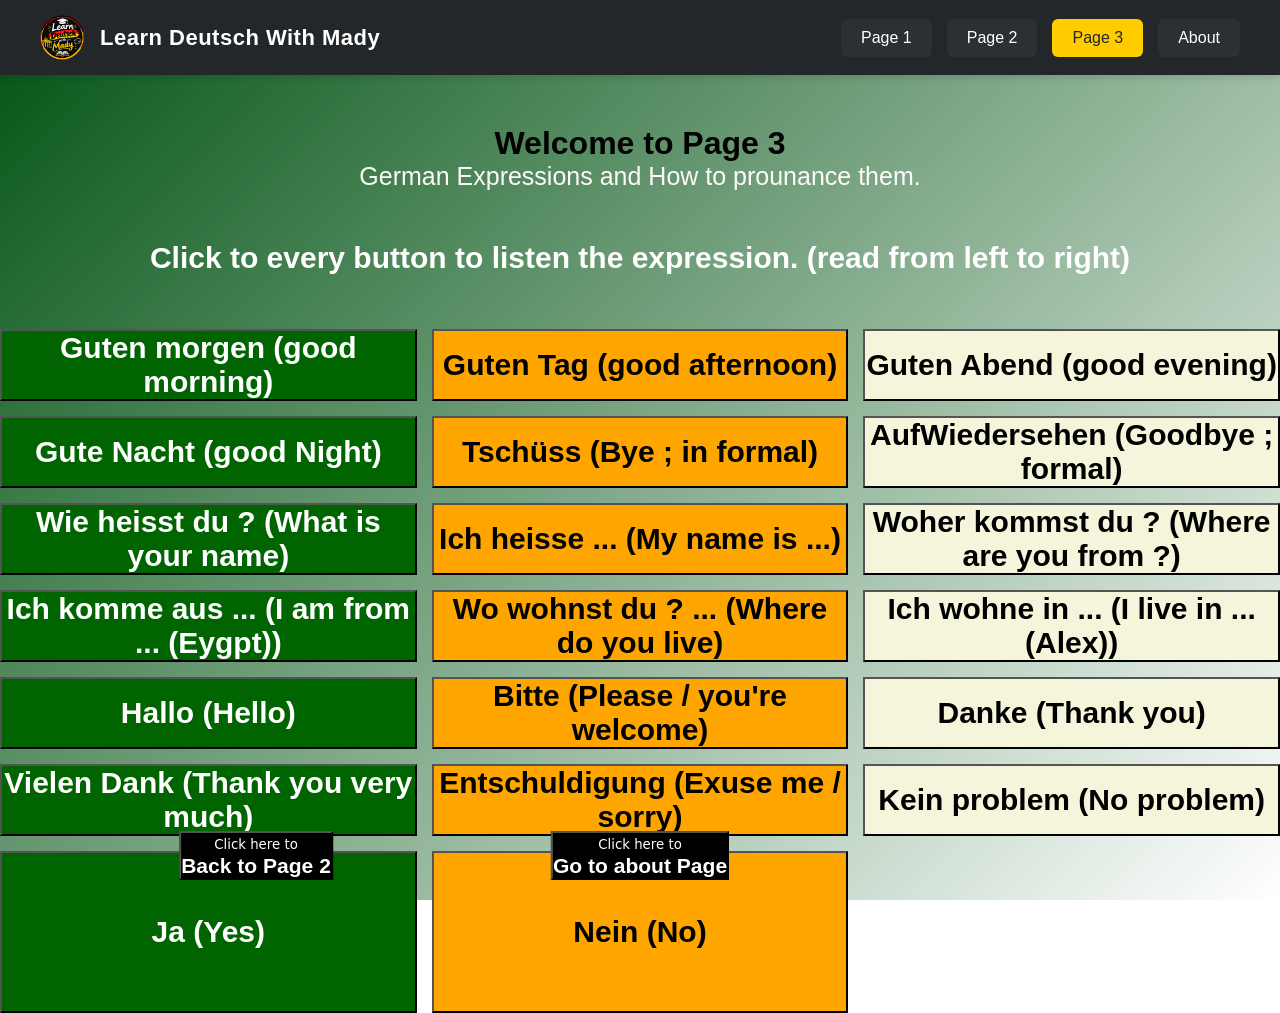
<file: page3.html>
<!DOCTYPE html>
<html lang="en">
<head>
    <meta charset="UTF-8">
    <meta name="viewport" content="width=device-width, initial-scale=1.0">
    <title>Page 3 - Learn Deutsch</title>
    <link rel="stylesheet" href="style.css">
</head>
<body class="page3-bg">

    <nav class="navbar">
        <div class="logo-container">
            <img src="logo.png" alt="Logo" class="logo-img"> 
            <span class="logo-text">Learn Deutsch With Mady</span>
        </div>
        <ul class="nav-links">
            <li><a href="index.html">Page 1</a></li>
            <li><a href="page2.html">Page 2</a></li>
            <!-- نقلنا كلاس active لـ Page 3 -->
            <li><a href="page3.html" class="active">Page 3</a></li>
            <li><a href="about.html">About</a></li>
        </ul>
    </nav>

    <div style="padding: 50px; text-align: center;">
        <h1 class="h3">Welcome to Page 3</h1>
        <p3>German Expressions and How to prounance them.</p>
    </div>

    <h2 class="s3-h3">Click to every button to listen the expression. (read from left to right)</h2><br><br><br>
    <div class="container">
    <button class="e1-btn" onclick="let s=new SpeechSynthesisUtterance('Guten morgen'); s.lang='de-DE'; s.rate=0.7; speechSynthesis.speak(s)"> Guten morgen (good morning)</button>
    <button class="e2-btn" onclick="let s=new SpeechSynthesisUtterance('Guten Tag'); s.lang='de-DE'; s.rate=0.7; speechSynthesis.speak(s)"> Guten Tag (good afternoon)</button>
    <button class="e3-btn" onclick="let s=new SpeechSynthesisUtterance('Guten Abend'); s.lang='de-DE'; s.rate=0.7; speechSynthesis.speak(s)"> Guten Abend (good evening)</button>
    <button class="e4-btn" onclick="let s=new SpeechSynthesisUtterance('Gute Nacht'); s.lang='de-DE'; s.rate=0.7; speechSynthesis.speak(s)"> Gute Nacht (good Night)</button>     
    <button class="e5-btn" onclick="let s=new SpeechSynthesisUtterance('Tschüss'); s.lang='de-DE'; s.rate=0.7; speechSynthesis.speak(s)"> Tschüss (Bye ; in formal)</button>
    <button class="e6-btn" onclick="let s=new SpeechSynthesisUtterance('AufWiedersehen'); s.lang='de-DE'; s.rate=0.7; speechSynthesis.speak(s)"> AufWiedersehen (Goodbye ; formal)</button>
    <button class="e7-btn" onclick="let s=new SpeechSynthesisUtterance('Wie heisst du'); s.lang='de-DE'; s.rate=0.7; speechSynthesis.speak(s)"> Wie heisst du ? (What is your name)</button>
    <button class="e8-btn" onclick="let s=new SpeechSynthesisUtterance('Ich heisse'); s.lang='de-DE'; s.rate=0.7; speechSynthesis.speak(s)"> Ich heisse ... (My name is ...)</button>
    <button class="e9-btn" onclick="let s=new SpeechSynthesisUtterance('Woher kommst du'); s.lang='de-DE'; s.rate=0.7; speechSynthesis.speak(s)"> Woher kommst du ? (Where are you from ?)</button>
    <button class="e10-btn" onclick="let s=new SpeechSynthesisUtterance('Ich komme aus'); s.lang='de-DE'; s.rate=0.7; speechSynthesis.speak(s)"> Ich komme aus ... (I am from ... (Eygpt))</button>
    <button class="e11-btn" onclick="let s=new SpeechSynthesisUtterance('Wo wohnst du'); s.lang='de-DE'; s.rate=0.7; speechSynthesis.speak(s)"> Wo wohnst du ? ... (Where do you live)</button>
    <button class="e12-btn" onclick="let s=new SpeechSynthesisUtterance('Ich wohne in'); s.lang='de-DE'; s.rate=0.7; speechSynthesis.speak(s)"> Ich wohne in ... (I live in ... (Alex))</button>
    <button class="e13-btn" onclick="let s=new SpeechSynthesisUtterance('Hallo'); s.lang='de-DE'; s.rate=0.7; speechSynthesis.speak(s)"> Hallo (Hello)</button>
    <button class="e14-btn" onclick="let s=new SpeechSynthesisUtterance('Bitte'); s.lang='de-DE'; s.rate=0.7; speechSynthesis.speak(s)"> Bitte (Please / you're welcome)</button>
    <button class="e15-btn" onclick="let s=new SpeechSynthesisUtterance('Danke'); s.lang='de-DE'; s.rate=0.7; speechSynthesis.speak(s)"> Danke (Thank you)</button>
    <button class="e16-btn" onclick="let s=new SpeechSynthesisUtterance('Vielen Dank'); s.lang='de-DE'; s.rate=0.7; speechSynthesis.speak(s)"> Vielen Dank (Thank you very much)</button>
    <button class="e17-btn" onclick="let s=new SpeechSynthesisUtterance('Entschuldigung'); s.lang='de-DE'; s.rate=0.5; speechSynthesis.speak(s)"> Entschuldigung (Exuse me / sorry)</button>
    <button class="e18-btn" onclick="let s=new SpeechSynthesisUtterance('Kein problem'); s.lang='de-DE'; s.rate=0.7; speechSynthesis.speak(s)"> Kein problem (No problem)</button>
    <button class="e19-btn" onclick="let s=new SpeechSynthesisUtterance('Ja'); s.lang='de-DE'; s.rate=0.7; speechSynthesis.speak(s)"> Ja (Yes)</button>
    <button class="e20-btn" onclick="let s=new SpeechSynthesisUtterance('Nein'); s.lang='de-DE'; s.rate=0.7; speechSynthesis.speak(s)"> Nein (No)</button><br><br><br><br><br><br><br><br><br>

    </div>

    <button class="next-about-btn">Click here to  <a href="about.html" style="text-align: center; font-size: large;" > <h3 class="next-about-h3">Go to about Page</h3></a></button> 
    <button class="back-page2-btn">Click here to  <a href="page2.html" style="text-align: center; font-size: large;" > <h3 class="back-page2-h3">Back to Page 2</h3></a></button> 
    


</body>
</html>
</file>
<file: style.css>
/* إعادة تعيين الهوامش الافتراضية ونوع الخط */
* {
    margin: 0;
    padding: 0;
    box-sizing: border-box;
    font-family: 'Segoe UI', Tahoma, Geneva, Verdana, sans-serif;
    color: black;
}

h1{
    color: rgb(2, 11, 92);
    font-family: Arial, Helvetica, sans-serif;
}

p1{
    color: rgb(150, 9, 9);
    font-family: 'Franklin Gothic Medium', 'Arial Narrow', Arial, sans-serif;
    font-size: 25px
}
p2{
    color: snow;
    font-family: 'Franklin Gothic Medium', 'Arial Narrow', Arial, sans-serif;
    font-size: 25px
}

.h2{
    color: black;
     font-family: Arial, Helvetica, sans-serif;
}

.h3{
     color: black;
     font-family: Arial, Helvetica, sans-serif;
}

p3{
      color: snow;
    font-family: 'Franklin Gothic Medium', 'Arial Narrow', Arial, sans-serif;
    font-size: 25px
}

.no-h3{
     color: white;
}

.no-btn{
    background-image: linear-gradient( black,
    red,
    yellow);
    color: white;
}
 
.colors-btn{
    background-image: linear-gradient( black,
    red,
    yellow);
     color: white;
}

.colors-h3{
     color: white;
}

.abc-btn{
     background-image: linear-gradient( black,
    red,
    yellow);
     color: white;
}

.abc-h3{
     color: white;
}
body {
    background-attachment: fixed;
    min-height: 100vh;
    margin: 0;
    padding: 0;

}

/* خلفية الصفحة الأولى (شروق الشمس الهادئ) */
.page1-bg {
    background-image: linear-gradient(135deg, #e0c3fc 0%, #8ec5fc 100%);
}

/* خلفية الصفحة الثانية (الجليد النقي) */
.page2-bg {
   background-image: linear-gradient(grey,
   rgb(10, 119, 207),
   rgb(2, 80, 28)
   );
}

/* خلفية الصفحة الثالثة (تدرج أخضر باستيل هادئ) */
.page3-bg {
    background-image: linear-gradient(135deg, #005212 0%, #ffffff 100%);
}

/* خلفية صفحة About (تدرج روز ناعم) */
.about-bg {
    background-color: white;
}


/* تنسيق شريط التنقل الأساسي */
.navbar {
    display: flex;
    justify-content: space-between;
    align-items: center;
    background-color: #23272a; /* لون غامق احترافي */
    padding: 15px 40px;
    box-shadow: 0 4px 6px rgba(0,0,0,0.1);
}

/* منطقة اللوجو والنص */
.logo-container {
    display: flex;
    align-items: center;
    gap: 15px; /* مسافة بين صورة اللوجو والنص */
}

/* صورة اللوجو */
.logo-img {
    width: 45px; /* حجم اللوجو */
    height: 45px;
    object-fit: cover;
    border-radius: 50px; /* يجعل اللوجو دائرياً */
}

/* نص اللوجو المكتوب */
.logo-text {
    color: #ffffff;
    font-size: 22px;
    font-weight: bold;
    letter-spacing: 0.5px;
}

/* تنسيق الأزرار والقائمة */
.nav-links {
    list-style: none;
    display: flex;
    gap: 15px; /* مسافة بين الأزرار */
}

/* تنسيق أزرار التنقل */
.nav-links a {
    color: #ffffff;
    text-decoration: none;
    font-size: 16px;
    font-weight: 500;
    padding: 10px 20px;
    background-color: #2c2f33; /* لون خلفية الزر الافتراضي */
    border-radius: 6px;
    transition: all 0.3s ease;
    display: inline-block;
}

/* تأثير عند تمرير الماوس فوق الأزرار (Hover) */
.nav-links a:hover {
    background-color: #ffcc00; /* لون أصفر مميز يناسب ثيم اللغة الألمانية */
    color: #23272a; /* تغيير لون الخط للداكن ليكون واضحاً */
    transform: translateY(-2px); /* حركة رفع خفيفة للزر */
}

/* الزر النشط الخاص بالصفحة الحالية */
.nav-links a.active {
    background-color: #ffcc00;
    color: #23272a;
}


.deutsch-btn{
    font-size: 32px;           
    font-weight: bold;   
}

.next-page-btn{
    text-align: center;
    background-color: black;
    color: white;
    font-family: system-ui, -apple-system, BlinkMacSystemFont, 'Segoe UI', Roboto, Oxygen, Ubuntu, Cantarell, 'Open Sans', 'Helvetica Neue', sans-serif;
    position: fixed;
    bottom: 20px;
    left: 50%;
    transform: translateX(-50%);
}

.next-page-h3{
    color: white;
}

.s-h3{
    color: black;
    text-align: center;
    font-size: 30px;
  
}



/* تنسيق الحاوية لتوزيع الأزرار على كامل عرض الصفحة */
.letters-container {
    display: grid;
    grid-template-columns: repeat(auto-fill, minmax(140px, 1fr)); /* تحديد أقل عرض للزر */
    gap: 20px; /* المسافة بين الأزرار */
    padding: 30px;
    width: 95%;
    margin: 0 auto;
}

/* تنسيق موحد لجعل الأزرار كبار وبخط واضح */
.letters-container button {
    font-size: 32px; /* حجم الحرف كبير */
    font-weight: bold;
    padding: 30px 20px; /* تكبير حجم الزر نفسه */
    border: none;
    border-radius: 15px; /* زوايا دائرية ناعمة */
    cursor: pointer;
    box-shadow: 0 5px 10px rgba(0, 0, 0, 0.15);
    transition: transform 0.2s, box-shadow 0.2s;
    text-transform: uppercase;
}

/* تأثير حركة تفاعلي جميل عند تمرير الماوس */
.letters-container button:hover {
    transform: scale(1.08); /* تكبير الزر قليلاً عند الوقوف عليه */
    box-shadow: 0 8px 16px rgba(0, 0, 0, 0.2);
}

/* الألوان المختلفة لكل زر (خلفية ولون خط) */
.L1-btn { background-color: #FF5733; color: #FFFFFF; }
.L2-btn { background-color: #33FF57; color: #111111; }
.L3-btn { background-color: #3357FF; color: #FFFFFF; }
.L4-btn { background-color: #F3FF33; color: #222222; }
.L5-btn { background-color: #FF33A1; color: #FFFFFF; }
.L6-btn { background-color: #33FFF3; color: #111111; }
.L7-btn { background-color: #9A33FF; color: #FFFFFF; }
.L8-btn { background-color: #FF9633; color: #FFFFFF; }
.L9-btn { background-color: #33FF96; color: #111111; }
.L10-btn { background-color: #FF3333; color: #FFFFFF; }
.L11-btn { background-color: #33A1FF; color: #FFFFFF; }
.L12-btn { background-color: #A1FF33; color: #222222; }
.L13-btn { background-color: #FF33F3; color: #FFFFFF; }
.L14-btn { background-color: #33FFD1; color: #111111; }
.L15-btn { background-color: #D133FF; color: #FFFFFF; }
.L16-btn { background-color: #FFD133; color: #222222; }
.L17-btn { background-color: #3366FF; color: #FFFFFF; }
.L18-btn { background-color: #66FF33; color: #111111; }
.L19-btn { background-color: #FF3366; color: #FFFFFF; }
.L20-btn { background-color: #33FFCC; color: #111111; }
.L21-btn { background-color: #CC33FF; color: #FFFFFF; }
.L22-btn { background-color: #FFCC33; color: #222222; }
.L23-btn { background-color: #3399FF; color: #FFFFFF; }
.L24-btn { background-color: #99FF33; color: #111111; }
.L25-btn { background-color: #FF3399; color: #FFFFFF; }
.L26-btn { background-color: #33FF66; color: #111111; }
.L27-btn { background-color: #E67E22; color: #FFFFFF; }
.L28-btn { background-color: #9B59B6; color: #FFFFFF; }
.L29-btn { background-color: #1ABC9C; color: #FFFFFF; }
.L30-btn { background-color: #34495E; color: #FFFFFF; }

p{
    font-size: large;
    margin-bottom: auto;
    color: black;
    
}

p123{
    font-size: large;
    margin-bottom: auto;
    color: black;
   
}

p1{
    font-size: large;
    margin-bottom: auto;
    color: black;
    
}

.back-page1-btn{
     text-align: center;
    color: black;
    font-family: system-ui, -apple-system, BlinkMacSystemFont, 'Segoe UI', Roboto, Oxygen, Ubuntu, Cantarell, 'Open Sans', 'Helvetica Neue', sans-serif;
    position: fixed;
    bottom: 20px;
    left: 50%;
    transform: translateX(-50%);
}

.back-page1-h3{
    color: black;
}

.letters-bg{
    background-image: linear-gradient(rgb(0, 255, 179),
    rgb(0, 4, 255),
    rgb(0, 225, 255));
}

.letters-h1{
    color: white;
}

.numbers-container {
    display: grid;
    grid-template-columns: repeat(auto-fill, minmax(140px, 1fr)); /* تحديد أقل عرض للزر */
    gap: 20px; /* المسافة بين الأزرار */
    padding: 30px;
    width: 95%;
    margin: 0 auto;
}

.numbers-container button {
    font-size: 32px; /* حجم الحرف كبير */
    font-weight: bold;
    padding: 30px 20px; /* تكبير حجم الزر نفسه */
    border: none;
    border-radius: 15px; /* زوايا دائرية ناعمة */
    cursor: pointer;
    box-shadow: 0 5px 10px rgba(0, 0, 0, 0.15);
    transition: transform 0.2s, box-shadow 0.2s;
    text-transform: uppercase;
}

.numbers-container button:hover {
    transform: scale(1.08); /* تكبير الزر قليلاً عند الوقوف عليه */
    box-shadow: 0 8px 16px rgba(0, 0, 0, 0.2);
}

.N1-btn { background-color: #FF5733; color: #FFFFFF;}
.N2-btn { background-color: #33FF57; color: #111111; }
.N3-btn { background-color: #3357FF; color: #FFFFFF; }
.N4-btn { background-color: #F3FF33; color: #222222; }
.N5-btn { background-color: #FF33A1; color: #FFFFFF; }
.N6-btn { background-color: #33FFF3; color: #111111; }
.N7-btn { background-color: #9A33FF; color: #FFFFFF; }
.N8-btn { background-color: #FF9633; color: #FFFFFF; }
.N9-btn { background-color: #33FF96; color: #111111; }
.N10-btn { background-color: #FF3333; color: #FFFFFF; }
.N11-btn { background-color: #33A1FF; color: #FFFFFF; }
.N12-btn { background-color: #A1FF33; color: #222222; }
.N13-btn { background-color: #FF33F3; color: #FFFFFF;
width: max-content;
 }
.N14-btn { background-color: #33FFD1; color: #111111;
width: max-content;
 }
.N15-btn { background-color: #D133FF; color: #FFFFFF;
width: max-content;
 }
.N16-btn { background-color: #FFD133; color: #222222;
width: max-content;
 }
.N17-btn { background-color: #3366FF; color: #FFFFFF;
width: max-content;
 }
.N18-btn { background-color: #66FF33; color: #111111;
width: max-content;
 }
.N19-btn { background-color: #FF3366; color: #FFFFFF;
width: max-content;
 }

 .back-no1-btn{
     text-align: center;
    color: black;
    font-family: system-ui, -apple-system, BlinkMacSystemFont, 'Segoe UI', Roboto, Oxygen, Ubuntu, Cantarell, 'Open Sans', 'Helvetica Neue', sans-serif;
    position: fixed;
    bottom: 20px;
    left: 80px;
    transform: translateX(-50%);
}

.back-no1-h3{
    color: black;
}

 .next-no1-btn{
     text-align: center;
    color: black;
    font-family: system-ui, -apple-system, BlinkMacSystemFont, 'Segoe UI', Roboto, Oxygen, Ubuntu, Cantarell, 'Open Sans', 'Helvetica Neue', sans-serif;
    position: fixed;
    bottom: 20px;
    right: 80px;
    transform: translateX(-50%);
}

.next-no1-h3{
    color: black;
}

.numbers-bg{
    background-image: linear-gradient(yellow,
    orange,
    rgb(169, 224, 96));
}

.numbers-h1{
    color: black;
}

.N20-btn { background-color: #FF5733; color: #FFFFFF;
width: max-content;
}

.N30-btn { background-color: #3357FF; color: #FFFFFF;
width: max-content;
 }

.N40-btn { background-color: #FF33A1; color: #FFFFFF;
width: max-content;
 }
.N50-btn { background-color: #33FFF3; color: #111111;
width: max-content;
 }
.N60-btn { background-color: #9A33FF; color: #FFFFFF; 
width: max-content;
}
.N70-btn { background-color: #FF9633; color: #FFFFFF; 
width: max-content;
}
.N80-btn { background-color: #33FF96; color: #111111;
width: max-content;
 }
.N90-btn { background-color: #FF3333; color: #FFFFFF;
width: max-content;
 }

 .N100{
    width: max-content;
 }


 .numbers1-container {
    display: grid;
    grid-template-columns: repeat(auto-fill, minmax(140px, 1fr)); /* تحديد أقل عرض للزر */
    gap: 20px; /* المسافة بين الأزرار */
    padding: 30px;
    width: 95%;
    margin: 0 auto;
}

.numbers1-container button {
    font-size: 32px; /* حجم الحرف كبير */
    font-weight: bold;
    padding: 30px 20px; /* تكبير حجم الزر نفسه */
    border: none;
    border-radius: 15px; /* زوايا دائرية ناعمة */
    cursor: pointer;
    box-shadow: 0 5px 10px rgba(0, 0, 0, 0.15);
    transition: transform 0.2s, box-shadow 0.2s;
    text-transform: uppercase;
}

.numbers1-container button:hover {
    transform: scale(1.08); /* تكبير الزر قليلاً عند الوقوف عليه */
    box-shadow: 0 8px 16px rgba(0, 0, 0, 0.2);
}

.numbers2-bg{
    background-image: linear-gradient(rgb(161, 230, 161),rgb(250, 250, 126),rgb(132, 132, 229));
}

.back-no2-btn{
     text-align: center;
    color: black;
    font-family: system-ui, -apple-system, BlinkMacSystemFont, 'Segoe UI', Roboto, Oxygen, Ubuntu, Cantarell, 'Open Sans', 'Helvetica Neue', sans-serif;
    position: fixed;
    bottom: 20px;
    left: 50%;
    transform: translateX(-50%);
}

.numbers2-h1{
    color: black;
}

.back-no2-h3{
    color: black;
}

.color-h1{
    color: black;
}

.C1-btn { background-color: red; color: #FFFFFF;
width: max-content;
}
.C2-btn { background-color: blue; color: #FFFFFF;
width: max-content;
 }
.C3-btn { background-color: green; color: #FFFFFF; 
width: max-content;
}
.C4-btn { background-color: yellow; color: #222222;
width: max-content;
 }
.C5-btn { background-color: black; color: #FFFFFF;
width: max-content;
 }
.C6-btn { background-color: white; color: #111111;
width: max-content;
 }
.C7-btn { background-color: grey; color: #FFFFFF;
width: max-content;
 }
.C8-btn { background-color: orange; color: #FFFFFF;
width: max-content;
 }
.C9-btn { background-color: brown; color: #111111; 
width: max-content;
}
.C10-btn { background-color: purple; color: #FFFFFF;
width: max-content;
 }
.C11-btn { background-color: rgb(179, 67, 86); color: #FFFFFF; 
width: max-content;
}

.colors-container {
    display: grid;
    grid-template-columns: repeat(auto-fill, minmax(140px, 1fr)); /* تحديد أقل عرض للزر */
    gap: 20px; /* المسافة بين الأزرار */
    padding: 30px;
    width: 95%;
    margin: 0 auto;
}

.colors-container button {
    font-size: 32px; 
    font-weight: bold;
    padding: 30px 20px; 
    border: none;
    border-radius: 15px; 
    cursor: pointer;
    box-shadow: 0 5px 10px rgba(0, 0, 0, 0.15);
    transition: transform 0.2s, box-shadow 0.2s;
    text-transform: uppercase;
}

/* تأثير حركة تفاعلي جميل عند تمرير الماوس */
.colors-container button:hover {
    transform: scale(1.08); /* تكبير الزر قليلاً عند الوقوف عليه */
    box-shadow: 0 8px 16px rgba(0, 0, 0, 0.2);
}

.colors-bg{
    background-image: linear-gradient(rgb(0, 140, 255),
    rgb(186, 235, 74),
    yellow
    );
}

.back-co2-btn{
      text-align: center;
    color: black;
    font-family: system-ui, -apple-system, BlinkMacSystemFont, 'Segoe UI', Roboto, Oxygen, Ubuntu, Cantarell, 'Open Sans', 'Helvetica Neue', sans-serif;
    position: fixed;
    bottom: 20px;
    left: 50%;
    transform: translateX(-50%);
}

.v1-btn{
    background-color: black;
    color: white;
    font-size: 32px;
    font-weight: bold;
    margin-bottom: 15px;
   
}

.v2-btn{
    background-color: white;
    color: #1E293B;
    font-size: 25px;
    font-weight: bold;
    margin-bottom: 15px;
    
}

.v3-btn{
    background-color: white;
    color: #1E293B;
    font-size: 25px;
    font-weight: bold;
    margin-bottom: 15px;
    
    
}

.v4-btn{
    background-color: white;
    color: #1E293B;
    font-size: 25px;
    font-weight: bold;
    margin-bottom: 15px;
 
    
}

.v5-btn{
    background-color: white;
    color: #1E293B;
    font-size: 25px;
    font-weight: bold;
    margin-bottom: 15px;
   
}

.v6-btn{
    background-color: white;
    color: #1E293B;
    font-size: 25px;
    font-weight: bold;
    margin-bottom: 15px;
   
}

.v7-btn{
    background-color: white;
    color: #1E293B;
    font-size: 25px;
    font-weight: bold;
    margin-bottom: 15px;
    
}

.v8-btn{
    background-color: white;
    color: #1E293B;
    font-size: 25px;
    font-weight: bold;
    margin-bottom: 15px;
   
}

.v9-btn{
    background-color: white;
    color: #1E293B;
    font-size: 25px;
    font-weight: bold;
    margin-bottom: 15px;
   
}

.v10-btn{
    background-color: white;
    color: #1E293B;
    font-size: 25px;
    font-weight: bold;
    margin-bottom: 15px;
}

.v11-btn{
    background-color: black;
    color: white;
    font-size: 32px;
    font-weight: bold;
    margin-bottom: 15px;
   
}

.v12-btn{
    background-color: white;
    color: #1E293B;
    font-size: 25px;
    font-weight: bold;
    margin-bottom: 15px;
    
}

.v13-btn{
    background-color: white;
    color: #1E293B;
    font-size: 25px;
    font-weight: bold;
    margin-bottom: 15px;
    
    
}

.v14-btn{
    background-color: white;
    color: #1E293B;
    font-size: 25px;
    font-weight: bold;
    margin-bottom: 15px;
 
    
}

.v15-btn{
    background-color: white;
    color: #1E293B;
    font-size: 25px;
    font-weight: bold;
    margin-bottom: 15px;
   
}

.v16-btn{
    background-color: white;
    color: #1E293B;
    font-size: 25px;
    font-weight: bold;
    margin-bottom: 15px;
   
}

.v17-btn{
    background-color: white;
    color: #1E293B;
    font-size: 25px;
    font-weight: bold;
    margin-bottom: 15px;
    
}

.v18-btn{
    background-color: white;
    color: #1E293B;
    font-size: 25px;
    font-weight: bold;
    margin-bottom: 15px;
   
}

.v19-btn{
    background-color: white;
    color: #1E293B;
    font-size: 25px;
    font-weight: bold;
    margin-bottom: 15px;
   
}

.v20-btn{
    background-color: white;
    color: #1E293B;
    font-size: 25px;
    font-weight: bold;
    margin-bottom: 15px;
}

.v21-btn{
    background-color: black;
    color: white;
    font-size: 32px;
    font-weight: bold;
    margin-bottom: 15px;
   
}

.v22-btn{
    background-color: white;
    color: #1E293B;
    font-size: 25px;
    font-weight: bold;
    margin-bottom: 15px;
    
}

.v23-btn{
    background-color: white;
    color: #1E293B;
    font-size: 25px;
    font-weight: bold;
    margin-bottom: 15px;
    
    
}

.v24-btn{
    background-color: white;
    color: #1E293B;
    font-size: 25px;
    font-weight: bold;
    margin-bottom: 15px;
 
    
}

.v25-btn{
    background-color: white;
    color: #1E293B;
    font-size: 25px;
    font-weight: bold;
    margin-bottom: 15px;
   
}

.v26-btn{
    background-color: white;
    color: #1E293B;
    font-size: 25px;
    font-weight: bold;
    margin-bottom: 15px;
   
}

.v27-btn{
    background-color: white;
    color: #1E293B;
    font-size: 25px;
    font-weight: bold;
    margin-bottom: 15px;
    
}

.v28-btn{
    background-color: white;
    color: #1E293B;
    font-size: 25px;
    font-weight: bold;
    margin-bottom: 15px;
   
}

.v29-btn{
    background-color: white;
    color: #1E293B;
    font-size: 25px;
    font-weight: bold;
    margin-bottom: 15px;
   
}

.v30-btn{
    background-color: white;
    color: #1E293B;
    font-size: 25px;
    font-weight: bold;
    margin-bottom: 15px;
}

.v31-btn{
    background-color: black;
    color: white;
    font-size: 32px;
    font-weight: bold;
    margin-bottom: 15px;
   
}


.v32-btn{
    background-color: white;
    color: #1E293B;
    font-size: 25px;
    font-weight: bold;
    margin-bottom: 15px;
    
}

.v33-btn{
    background-color: white;
    color: #1E293B;
    font-size: 25px;
    font-weight: bold;
    margin-bottom: 15px;
    
    
}

.v34-btn{
    background-color: white;
    color: #1E293B;
    font-size: 25px;
    font-weight: bold;
    margin-bottom: 15px;
 
    
}

.v35-btn{
    background-color: white;
    color: #1E293B;
    font-size: 25px;
    font-weight: bold;
    margin-bottom: 15px;
   
}

.v36-btn{
    background-color: white;
    color: #1E293B;
    font-size: 25px;
    font-weight: bold;
    margin-bottom: 15px;
   
}

.v37-btn{
    background-color: white;
    color: #1E293B;
    font-size: 25px;
    font-weight: bold;
    margin-bottom: 15px;
    
}

.v38-btn{
    background-color: white;
    color: #1E293B;
    font-size: 25px;
    font-weight: bold;
    margin-bottom: 15px;
   
}

.v39-btn{
    background-color: white;
    color: #1E293B;
    font-size: 25px;
    font-weight: bold;
    margin-bottom: 15px;
   
}

.v40-btn{
    background-color: white;
    color: #1E293B;
    font-size: 25px;
    font-weight: bold;
    margin-bottom: 15px;
}

.v41-btn{
    background-color: black ;
    color: white;
    font-size: 32px;
    font-weight: bold;
    margin-bottom: 15px;
   
}

.v42-btn{
    background-color: white;
    color: #1E293B;
    font-size: 25px;
    font-weight: bold;
    margin-bottom: 15px;
    
}

.v43-btn{
    background-color: white;
    color: #1E293B;
    font-size: 25px;
    font-weight: bold;
    margin-bottom: 15px;
    
    
}

.v44-btn{
    background-color: white;
    color: #1E293B;
    font-size: 25px;
    font-weight: bold;
    margin-bottom: 15px;
 
    
}

.v45-btn{
    background-color: white;
    color: #1E293B;
    font-size: 25px;
    font-weight: bold;
    margin-bottom: 15px;
   
}

.v46-btn{
    background-color: white;
    color: #1E293B;
    font-size: 25px;
    font-weight: bold;
    margin-bottom: 15px;
   
}

.v47-btn{
    background-color: white;
    color: #1E293B;
    font-size: 25px;
    font-weight: bold;
    margin-bottom: 15px;
    
}

.v48-btn{
    background-color: white;
    color: #1E293B;
    font-size: 25px;
    font-weight: bold;
    margin-bottom: 15px;
   
}

.v49-btn{
    background-color: white;
    color: #1E293B;
    font-size: 25px;
    font-weight: bold;
    margin-bottom: 15px;
   
}

.v50-btn{
    background-color: white;
    color: #1E293B;
    font-size: 25px;
    font-weight: bold;
    margin-bottom: 15px;
}

.v51-btn{
    background-color: black;
    color: white;
    font-size: 32px;
    font-weight: bold;
    margin-bottom: 15px;
   
}

.v52-btn{
    background-color: white;
    color: #1E293B;
    font-size: 25px;
    font-weight: bold;
    margin-bottom: 15px;
    
}

.v53-btn{
    background-color: white;
    color: #1E293B;
    font-size: 25px;
    font-weight: bold;
    margin-bottom: 15px;
    
    
}

.v54-btn{
    background-color: white;
    color: #1E293B;
    font-size: 25px;
    font-weight: bold;
    margin-bottom: 15px;
 
    
}

.v55-btn{
    background-color: white;
    color: #1E293B;
    font-size: 25px;
    font-weight: bold;
    margin-bottom: 15px;
   
}

.v56-btn{
    background-color: white;
    color: #1E293B;
    font-size: 25px;
    font-weight: bold;
    margin-bottom: 15px;
   
}

.v57-btn{
    background-color: white;
    color: #1E293B;
    font-size: 25px;
    font-weight: bold;
    margin-bottom: 15px;
    
}

.v58-btn{
    background-color: white;
    color: #1E293B;
    font-size: 25px;
    font-weight: bold;
    margin-bottom: 15px;
   
}

.v59-btn{
    background-color: white;
    color: #1E293B;
    font-size: 25px;
    font-weight: bold;
    margin-bottom: 15px;
   
}

.v60-btn{
    background-color: white;
    color: #1E293B;
    font-size: 25px;
    font-weight: bold;
    margin-bottom: 15px;
}

.v61-btn{
    background-color: black;
    color: white;
    font-size: 32px;
    font-weight: bold;
    margin-bottom: 15px;
   
}

.v62-btn{
    background-color: white;
    color: #1E293B;
    font-size: 25px;
    font-weight: bold;
    margin-bottom: 15px;
    
}

.v63-btn{
    background-color: white;
    color: #1E293B;
    font-size: 25px;
    font-weight: bold;
    margin-bottom: 15px;
    
    
}

.v64-btn{
    background-color: white;
    color: #1E293B;
    font-size: 25px;
    font-weight: bold;
    margin-bottom: 15px;
 
    
}

.v65-btn{
    background-color: white;
    color: #1E293B;
    font-size: 25px;
    font-weight: bold;
    margin-bottom: 15px;
   
}

.v66-btn{
    background-color: white;
    color: #1E293B;
    font-size: 25px;
    font-weight: bold;
    margin-bottom: 15px;
   
}

.v67-btn{
    background-color: white;
    color: #1E293B;
    font-size: 25px;
    font-weight: bold;
    margin-bottom: 15px;
    
}

.v68-btn{
    background-color: white;
    color: #1E293B;
    font-size: 25px;
    font-weight: bold;
    margin-bottom: 15px;
   
}

.v69-btn{
    background-color: white;
    color: #1E293B;
    font-size: 25px;
    font-weight: bold;
    margin-bottom: 15px;
   
}

.v70-btn{
    background-color: white;
    color: #1E293B;
    font-size: 25px;
    font-weight: bold;
    margin-bottom: 15px;
   
}

.v71-btn{
    background-color: black;
    color: white;
    font-size: 32px;
    font-weight: bold;
    margin-bottom: 15px;
}

.v72-btn{
    background-color: white;
    color: #1E293B;
    font-size: 25px;
    font-weight: bold;
    margin-bottom: 15px;
    
}

.v73-btn{
    background-color: white;
    color: #1E293B;
    font-size: 25px;
    font-weight: bold;
    margin-bottom: 15px;
    
    
}

.v74-btn{
    background-color: white;
    color: #1E293B;
    font-size: 25px;
    font-weight: bold;
    margin-bottom: 15px;
 
    
}

.v75-btn{
    background-color: white;
    color: #1E293B;
    font-size: 25px;
    font-weight: bold;
    margin-bottom: 15px;
   
}

.v76-btn{
    background-color: white;
    color: #1E293B;
    font-size: 25px;
    font-weight: bold;
    margin-bottom: 15px;
   
}

.v77-btn{
    background-color: white;
    color: #1E293B;
    font-size: 25px;
    font-weight: bold;
    margin-bottom: 15px;
    
}

.v78-btn{
    background-color: white;
    color: #1E293B;
    font-size: 25px;
    font-weight: bold;
    margin-bottom: 15px;
   
}

.v79-btn{
    background-color: white;
    color: #1E293B;
    font-size: 25px;
    font-weight: bold;
    margin-bottom: 15px;
   
}

.v80-btn{
    background-color: white;
    color: #1E293B;
    font-size: 25px;
    font-weight: bold;
    margin-bottom: 15px;
}

.v81-btn{
    background-color: black;
    color: white;
    font-size: 32px;
    font-weight: bold;
    margin-bottom: 15px;
}

.v82-btn{
    background-color: white;
    color: #1E293B;
    font-size: 25px;
    font-weight: bold;
    margin-bottom: 15px;
    
}

.v83-btn{
    background-color: white;
    color: #1E293B;
    font-size: 25px;
    font-weight: bold;
    margin-bottom: 15px;
    
    
}

.v84-btn{
    background-color: white;
    color: #1E293B;
    font-size: 25px;
    font-weight: bold;
    margin-bottom: 15px;
 
    
}

.v85-btn{
    background-color: white;
    color: #1E293B;
    font-size: 25px;
    font-weight: bold;
    margin-bottom: 15px;
   
}

.v86-btn{
    background-color: white;
    color: #1E293B;
    font-size: 25px;
    font-weight: bold;
    margin-bottom: 15px;
   
}

.v87-btn{
    background-color: white;
    color: #1E293B;
    font-size: 25px;
    font-weight: bold;
    margin-bottom: 15px;
    
}

.v88-btn{
    background-color: white;
    color: #1E293B;
    font-size: 25px;
    font-weight: bold;
    margin-bottom: 15px;
   
}

.v89-btn{
    background-color: white;
    color: #1E293B;
    font-size: 25px;
    font-weight: bold;
    margin-bottom: 15px;
   
}

.v90-btn{
    background-color: white;
    color: #1E293B;
    font-size: 25px;
    font-weight: bold;
    margin-bottom: 15px;
}

.v91-btn{
    background-color: black;
    color: white;
    font-size: 32px;
    font-weight: bold;
    margin-bottom: 15px;
}

.v92-btn{
    background-color: white;
    color: #1E293B;
    font-size: 25px;
    font-weight: bold;
    margin-bottom: 15px;
    
}

.v93-btn{
    background-color: white;
    color: #1E293B;
    font-size: 25px;
    font-weight: bold;
    margin-bottom: 15px;
    
    
}

.v94-btn{
    background-color: white;
    color: #1E293B;
    font-size: 25px;
    font-weight: bold;
    margin-bottom: 15px;
 
    
}

.v95-btn{
    background-color: white;
    color: #1E293B;
    font-size: 25px;
    font-weight: bold;
    margin-bottom: 15px;
   
}

.v96-btn{
    background-color: white;
    color: #1E293B;
    font-size: 25px;
    font-weight: bold;
    margin-bottom: 15px;
   
}

.v97-btn{
    background-color: white;
    color: #1E293B;
    font-size: 25px;
    font-weight: bold;
    margin-bottom: 15px;
    
}

.v98-btn{
    background-color: white;
    color: #1E293B;
    font-size: 25px;
    font-weight: bold;
    margin-bottom: 15px;
   
}

.v99-btn{
    background-color: white;
    color: #1E293B;
    font-size: 25px;
    font-weight: bold;
    margin-bottom: 15px;
   
}

.v100-btn{
    background-color: white;
    color: #1E293B;
    font-size: 25px;
    font-weight: bold;
    margin-bottom: 15px;
}

.v101-btn{
    background-color: black;
    color: white;
    font-size: 32px;
    font-weight: bold;
    margin-bottom: 15px;
}

.v102-btn{
    background-color: white;
    color: #1E293B;
    font-size: 25px;
    font-weight: bold;
    margin-bottom: 15px;
    
}

.v103-btn{
    background-color: white;
    color: #1E293B;
    font-size: 25px;
    font-weight: bold;
    margin-bottom: 15px;
    
    
}

.v104-btn{
    background-color: white;
    color: #1E293B;
    font-size: 25px;
    font-weight: bold;
    margin-bottom: 15px;
 
    
}

.v105-btn{
    background-color: white;
    color: #1E293B;
    font-size: 25px;
    font-weight: bold;
    margin-bottom: 15px;
   
}

.v106-btn{
    background-color: white;
    color: #1E293B;
    font-size: 25px;
    font-weight: bold;
    margin-bottom: 15px;
   
}

.v107-btn{
    background-color: white;
    color: #1E293B;
    font-size: 25px;
    font-weight: bold;
    margin-bottom: 15px;
    
}

.v108-btn{
    background-color: white;
    color: #1E293B;
    font-size: 25px;
    font-weight: bold;
    margin-bottom: 15px;
   
}

.v109-btn{
    background-color: white;
    color: #1E293B;
    font-size: 25px;
    font-weight: bold;
    margin-bottom: 15px;
   
}

.v110-btn{
    background-color: white;
    color: #1E293B;
    font-size: 25px;
    font-weight: bold;
    margin-bottom: 15px;
}

.v111-btn{
    background-color: black;
    color: white;
    font-size: 32px;
    font-weight: bold;
    margin-bottom: 15px;
}

.v112-btn{
    background-color: white;
    color: #1E293B;
    font-size: 25px;
    font-weight: bold;
    margin-bottom: 15px;
    
}

.v113-btn{
    background-color: white;
    color: #1E293B;
    font-size: 25px;
    font-weight: bold;
    margin-bottom: 15px;
    
    
}

.v114-btn{
    background-color: white;
    color: #1E293B;
    font-size: 25px;
    font-weight: bold;
    margin-bottom: 15px;
 
    
}

.v115-btn{
    background-color: white;
    color: #1E293B;
    font-size: 25px;
    font-weight: bold;
    margin-bottom: 15px;
   
}

.v116-btn{
    background-color: white;
    color: #1E293B;
    font-size: 25px;
    font-weight: bold;
    margin-bottom: 15px;
   
}

.v117-btn{
    background-color: white;
    color: #1E293B;
    font-size: 25px;
    font-weight: bold;
    margin-bottom: 15px;
    
}

.v118-btn{
    background-color: white;
    color: #1E293B;
    font-size: 25px;
    font-weight: bold;
    margin-bottom: 15px;
   
}

.v119-btn{
    background-color: white;
    color: #1E293B;
    font-size: 25px;
    font-weight: bold;
    margin-bottom: 15px;
   
}

.v120-btn{
    background-color: white;
    color: #1E293B;
    font-size: 25px;
    font-weight: bold;
    margin-bottom: 15px;
}

.v121-btn{
    background-color: black;
    color: white;
    font-size: 32px;
    font-weight: bold;
    margin-bottom: 15px;
}

.v122-btn{
    background-color: white;
    color: #1E293B;
    font-size: 25px;
    font-weight: bold;
    margin-bottom: 15px;
    
}

.v123-btn{
    background-color: white;
    color: #1E293B;
    font-size: 25px;
    font-weight: bold;
    margin-bottom: 15px;
    
    
}

.v124-btn{
    background-color: white;
    color: #1E293B;
    font-size: 25px;
    font-weight: bold;
    margin-bottom: 15px;
 
    
}

.v125-btn{
    background-color: white;
    color: #1E293B;
    font-size: 25px;
    font-weight: bold;
    margin-bottom: 15px;
   
}

.v126-btn{
    background-color: white;
    color: #1E293B;
    font-size: 25px;
    font-weight: bold;
    margin-bottom: 15px;
   
}

.v127-btn{
    background-color: white;
    color: #1E293B;
    font-size: 25px;
    font-weight: bold;
    margin-bottom: 15px;
    
}

.v128-btn{
    background-color: white;
    color: #1E293B;
    font-size: 25px;
    font-weight: bold;
    margin-bottom: 15px;
   
}

.v129-btn{
    background-color: white;
    color: #1E293B;
    font-size: 25px;
    font-weight: bold;
    margin-bottom: 15px;
   
}

.v130-btn{
    background-color: white;
    color: #1E293B;
    font-size: 25px;
    font-weight: bold;
    margin-bottom: 15px;
}

.v131-btn{
    background-color: black;
    color: white;
    font-size: 32px;
    font-weight: bold;
    margin-bottom: 15px;
}

.v132-btn{
    background-color: white;
    color: #1E293B;
    font-size: 25px;
    font-weight: bold;
    margin-bottom: 15px;
    
}

.v133-btn{
    background-color: white;
    color: #1E293B;
    font-size: 25px;
    font-weight: bold;
    margin-bottom: 15px;
    
    
}

.v134-btn{
    background-color: white;
    color: #1E293B;
    font-size: 25px;
    font-weight: bold;
    margin-bottom: 15px;
 
    
}

.v135-btn{
    background-color: white;
    color: #1E293B;
    font-size: 25px;
    font-weight: bold;
    margin-bottom: 15px;
   
}

.v136-btn{
    background-color: white;
    color: #1E293B;
    font-size: 25px;
    font-weight: bold;
    margin-bottom: 15px;
   
}

.v137-btn{
    background-color: white;
    color: #1E293B;
    font-size: 25px;
    font-weight: bold;
    margin-bottom: 15px;
    
}

.v138-btn{
    background-color: white;
    color: #1E293B;
    font-size: 25px;
    font-weight: bold;
    margin-bottom: 15px;
   
}

.v139-btn{
    background-color: white;
    color: #1E293B;
    font-size: 25px;
    font-weight: bold;
    margin-bottom: 15px;
   
}

.v140-btn{
    background-color: white;
    color: #1E293B;
    font-size: 25px;
    font-weight: bold;
    margin-bottom: 15px;
}

 .back-v-btn{
     text-align: center;
    color: black;
    font-family: system-ui, -apple-system, BlinkMacSystemFont, 'Segoe UI', Roboto, Oxygen, Ubuntu, Cantarell, 'Open Sans', 'Helvetica Neue', sans-serif;
    position: fixed;
    bottom: 20px;
    left: 80px;
    transform: translateX(-50%);
    background-color: yellow;
}

.back-v-h3{
    color: black;
}

 .next-v-btn{
     text-align: center;
    color: black;
    font-family: system-ui, -apple-system, BlinkMacSystemFont, 'Segoe UI', Roboto, Oxygen, Ubuntu, Cantarell, 'Open Sans', 'Helvetica Neue', sans-serif;
    position: fixed;
    bottom: 20px;
    right: -50px;
    transform: translateX(-50%);
    background-color: yellow;
}

.next-v-h3{
    color: black;
}

.s3-h3{
    color: white;
    text-align: center;
    font-size: 30px;
}

.container{
    display:grid ;
    grid-template-columns: repeat(3, 1fr);
    gap: 15px;
}

.e1-btn{
    text-align: center;
    color: white;
    font-weight: bold;
    background-color: darkgreen;
    font-size: 30px;
}

.e2-btn{
    text-align: center;
    color: black;
    font-weight: bold;
    background-color: orange;
    font-size: 30px;
}

.e3-btn{
    text-align: center;
    color: black;
    font-weight: bold;
    background-color: #F5F5DC ;
    font-size: 30px;
}

.e4-btn{
    text-align: center;
    color: white;
    font-weight: bold;
    background-color: darkgreen;
    font-size: 30px;
}

.e5-btn{
    text-align: center;
    color: black;
    font-weight: bold;
    background-color:  orange;
    font-size: 30px;
}

.e6-btn{
    text-align: center;
    color: black;
    font-weight: bold;
    background-color:  #F5F5DC;
    font-size: 30px;
}

.e7-btn{
    text-align: center;
    color: white;
    font-weight: bold;
    background-color: darkgreen;
    font-size: 30px;
}

.e8-btn{
    text-align: center;
    color: black;
    font-weight: bold;
    background-color: orange;
    font-size: 30px;
}

.e9-btn{
    text-align: center;
    color: black;
    font-weight: bold;
    background-color:  #F5F5DC;
    font-size: 30px;
}

.e10-btn{
    text-align: center;
    color: white;
    font-weight: bold;
    background-color: darkgreen;
    font-size: 30px;
}

.e11-btn{
    text-align: center;
    color: black;
    font-weight: bold;
    background-color:  orange;
    font-size: 30px;
}

.e12-btn{
    text-align: center;
    color: black;
    font-weight: bold;
    background-color: #F5F5DC;
    font-size: 30px;
}

.e13-btn{
    text-align: center;
    color: white;
    font-weight: bold;
    background-color: darkgreen;
    font-size: 30px;
}

.e14-btn{
    text-align: center;
    color: black;
    font-weight: bold;
    background-color:  orange;
    font-size: 30px;
}

.e15-btn{
    text-align: center;
    color: black;
    font-weight: bold;
    background-color: #F5F5DC;
    font-size: 30px;
}

.e16-btn{
    text-align: center;
    color: white;
    font-weight: bold;
    background-color: darkgreen;
    font-size: 30px;
}

.e17-btn{
    text-align: center;
    color: black;
    font-weight: bold;
    background-color:  orange;
    font-size: 30px;
}

.e18-btn{
    text-align: center;
    color: black;
    font-weight: bold;
    background-color: #F5F5DC;
    font-size: 30px;
}

.e19-btn{
    text-align: center;
    color: white;
    font-weight: bold;
    background-color: darkgreen;
    font-size: 30px;
}

.e20-btn{
    text-align: center;
    color: black;
    font-weight: bold;
    background-color:  orange;
    font-size: 30px;
}

.next-about-btn{
    text-align: center;
    background-color: black;
    color: white;
    font-family: system-ui, -apple-system, BlinkMacSystemFont, 'Segoe UI', Roboto, Oxygen, Ubuntu, Cantarell, 'Open Sans', 'Helvetica Neue', sans-serif;
    position: fixed;
    bottom: 20px;
    left: 50%;
    transform: translateX(-50%);
}

.next-about-h3{
    color: white;
}

.back-page2-btn{
    text-align: center;
    background-color: black;
    color: white;
    font-family: system-ui, -apple-system, BlinkMacSystemFont, 'Segoe UI', Roboto, Oxygen, Ubuntu, Cantarell, 'Open Sans', 'Helvetica Neue', sans-serif;
    position: fixed;
    bottom: 20px;
    left: 20%;
    transform: translateX(-50%);
}

.back-page2-h3{
    color: white;
}

.a1{
    color: black;
    background-color: #33FF57;
}

.ap1{
    color: black;
    font-size: 32px;
    background-color: orange;
}

.ap2{
    text-align: center;
    font-weight: bold;
    font-size: 22px;
    color: black;
}

img {
  /* حدد المقاس الصغير الذي تريده هنا (مثلاً 150 بكسل) */
  width: 440px;
  height: 440px;
  
  /* هذا السطر السحري يحافظ على تناسق أبعاد الصورة داخل المساحة الجديدة */
  object-fit: contain;
  
  /* لتحسين وضوح الحواف وتفاصيل النص عند التصغير */
  image-rendering: -webkit-optimize-contrast;
  image-rendering: crisp-edges;
}

.back-about-btn{
    text-align: center;
    background-color: black;
    color: white;
    font-family: system-ui, -apple-system, BlinkMacSystemFont, 'Segoe UI', Roboto, Oxygen, Ubuntu, Cantarell, 'Open Sans', 'Helvetica Neue', sans-serif;
    position: fixed;
    bottom: 20px;
    left: 80%;
    transform: translateX(-50%);
}

.back-about-h3{
    color: white;
}
</file>
